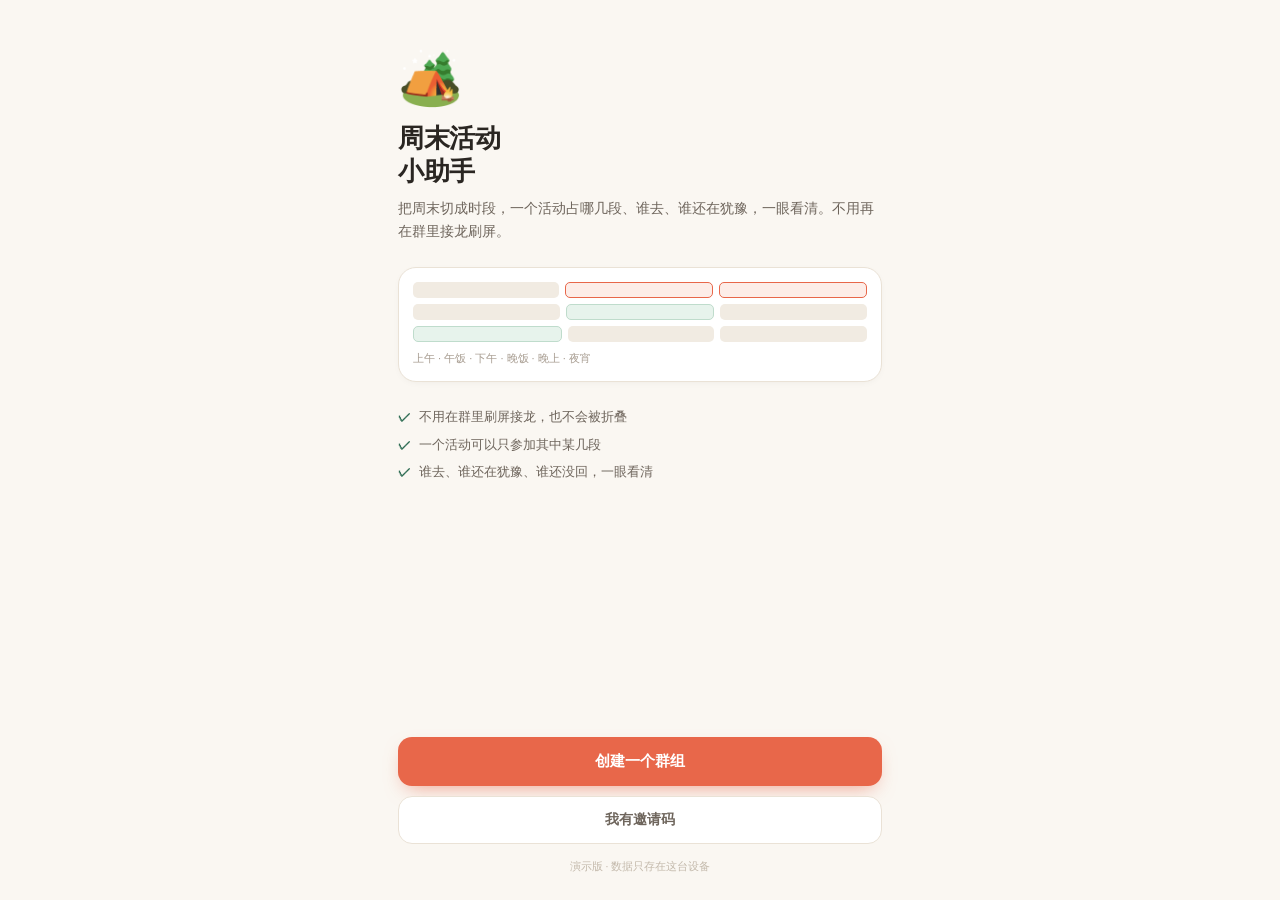
<file: index.html>
<!DOCTYPE html>
<html lang="zh-CN">
<head>
<meta charset="UTF-8">
<meta name="viewport" content="width=device-width, initial-scale=1, viewport-fit=cover, maximum-scale=1">
<meta name="theme-color" content="#FAF7F2">
<title>周末活动小助手</title>
<style>
:root{
  --bg:#FAF7F2;
  --card:#FFFFFF;
  --ink:#2A2622;
  --ink2:#6E655C;
  --ink3:#A79C90;
  --line:#EAE2D6;
  --accent:#E8674A;
  --accent-soft:#FDEDE8;
  --green:#2C6B52;
  --green-soft:#E7F3EC;
  --amber:#9A6B12;
  --amber-soft:#FFF4DC;
  --font:-apple-system,BlinkMacSystemFont,"PingFang SC","Microsoft YaHei","Segoe UI",sans-serif;
}
*{box-sizing:border-box;-webkit-tap-highlight-color:transparent}
html,body{margin:0;padding:0}
body{
  background:var(--bg);color:var(--ink);font-family:var(--font);
  font-size:15px;line-height:1.5;overscroll-behavior-y:contain;
  -webkit-font-smoothing:antialiased;
}
button{font-family:inherit;font-size:inherit;color:inherit;border:none;background:none;padding:0;cursor:pointer}
input,textarea{font-family:inherit;font-size:inherit;color:inherit}

.screen{max-width:520px;margin:0 auto;padding:0 14px calc(20px + env(safe-area-inset-bottom));min-height:100dvh}

/* ================= 引导页 ================= */
.onb{padding:52px 18px 24px;max-width:520px;margin:0 auto;display:flex;flex-direction:column;min-height:100dvh}
.onb-logo{font-size:52px;line-height:1;margin-bottom:18px}
.onb h1{font-size:26px;line-height:1.25;margin:0 0 10px;letter-spacing:-.5px}
.onb .lead{font-size:14px;color:var(--ink2);line-height:1.65;margin:0 0 24px}
.onb-preview{
  background:#fff;border:1px solid var(--line);border-radius:18px;padding:14px;
  margin-bottom:26px;box-shadow:0 2px 10px -4px rgba(42,38,34,.08);
}
.onb-row{display:flex;gap:6px;margin-bottom:6px}
.onb-blk{height:16px;border-radius:5px;background:#F1EBE2;flex:1}
.onb-blk.on{background:var(--accent-soft);border:1px solid var(--accent)}
.onb-blk.g{background:var(--green-soft);border:1px solid #BFDCCC}
.onb-cap{font-size:11px;color:var(--ink3);margin-top:8px}
.onb-points{display:flex;flex-direction:column;gap:9px;margin-bottom:20px}
.onb-points div{display:flex;gap:8px;font-size:13px;color:var(--ink2);line-height:1.45}
.onb-points b{color:var(--green);flex:none;font-weight:700}
.onb .spacer{flex:1}
.primary{
  width:100%;background:var(--accent);color:#fff;border-radius:14px;padding:15px;
  font-size:15px;font-weight:700;box-shadow:0 8px 20px -8px rgba(232,103,74,.65);
}
.primary:active{background:#D95B3E}
.primary:disabled{background:#E5DDD2;color:#A79C90;box-shadow:none}
.ghost-btn{
  width:100%;background:#fff;border:1px solid var(--line);border-radius:14px;padding:14px;
  font-size:14px;font-weight:650;color:var(--ink2);margin-top:10px;
}
.ghost-btn:active{background:#F7F2EA}
.back{font-size:20px;color:var(--ink3);padding:6px 10px;margin-left:-10px;align-self:flex-start}
.onb-form{padding-top:22px}
.onb-form h1{font-size:22px;margin-top:6px}
.fld-label{font-size:11.5px;font-weight:700;color:var(--ink3);letter-spacing:.06em;margin:19px 0 8px}
.field{
  width:100%;background:#fff;border:1px solid var(--line);border-radius:13px;
  padding:12px 14px;font-size:15px;outline:none;transition:border-color .15s,box-shadow .15s;
}
.field::placeholder{color:#C3B9AB}
.field:focus{border-color:var(--accent);box-shadow:0 0 0 3px rgba(232,103,74,.10)}
.field.sm{font-size:13.5px;padding:10px 13px}
.member-add{display:flex;gap:8px;margin-top:8px}
.member-add .field{flex:1}
.member-add button{background:#fff;border:1px solid var(--line);border-radius:13px;padding:0 16px;font-size:13px;font-weight:650;color:var(--ink2)}
.mlist{display:flex;flex-direction:column;gap:6px;margin-top:10px}
.mitem{display:flex;align-items:center;gap:10px;background:#fff;border:1px solid var(--line);border-radius:12px;padding:9px 12px}
.mitem .nm{flex:1;font-size:14px}
.mitem .del{color:var(--ink3);font-size:18px;padding:0 4px}

/* ================= 顶栏 ================= */
.topbar{display:flex;align-items:flex-start;justify-content:space-between;gap:10px;padding:14px 0 6px}
.topbar-left{flex:1;min-width:0}
.brand{font-size:16px;font-weight:700;letter-spacing:-.2px;display:flex;align-items:center;gap:6px}
.brand .demo-tag{font-size:8.5px;font-weight:700;letter-spacing:.08em;color:#B4462B;background:var(--accent-soft);border-radius:5px;padding:2px 5px}
.subline{margin-top:5px;font-size:12px;color:var(--ink2);display:flex;align-items:center;gap:5px;flex-wrap:wrap}
.group-chip{display:inline-flex;align-items:center;gap:3px;background:#fff;border:1px solid var(--line);border-radius:999px;padding:3px 9px;font-size:11px;color:var(--ink2);max-width:100%}
.group-chip:active{background:#F3EEE6}
.group-chip span{white-space:nowrap;overflow:hidden;text-overflow:ellipsis}
.pending-note{
  display:inline-flex;align-items:center;gap:3px;
  font-size:10px;color:#B4462B;background:var(--accent-soft);
  border-radius:999px;padding:3px 8px;font-weight:600;white-space:nowrap;
}
.me-chip{display:flex;align-items:center;gap:5px;background:#fff;border:1px solid var(--line);border-radius:999px;padding:3px 9px 3px 3px;flex:none}
.me-chip:active{background:#F7F3EC}
.me-chip .nm{font-size:11.5px;font-weight:600;max-width:52px;overflow:hidden;text-overflow:ellipsis;white-space:nowrap}
.avatar{width:26px;height:26px;border-radius:50%;display:inline-grid;place-items:center;font-size:11px;font-weight:700;color:#fff;flex:none}
.avatar.sm{width:20px;height:20px;font-size:9px}

/* ================= 视图切换 ================= */
.vtabs{display:flex;gap:4px;background:#F1EBE2;border-radius:12px;padding:3px;margin:10px 0 8px}
.vtabs button{flex:1;border-radius:9px;padding:7px 4px;font-size:12px;font-weight:650;color:var(--ink2)}
.vtabs button.on{background:#fff;color:var(--ink);box-shadow:0 1px 3px rgba(42,38,34,.12)}
.vmeta{display:flex;align-items:center;justify-content:space-between;padding:0 2px 7px}
.vmeta .range{font-size:11.5px;color:var(--ink3)}
.zoomer{display:flex;align-items:center;gap:2px;background:#fff;border:1px solid var(--line);border-radius:9px;padding:1px}
.zoomer button{width:26px;height:23px;display:grid;place-items:center;font-size:14px;color:var(--ink2);border-radius:7px}
.zoomer button:active{background:#F1EBE2}

/* 工作日日期 chip */
.dchips{display:flex;gap:5px;margin-bottom:8px}
.dchip{
  flex:1;background:#fff;border:1px solid var(--line);border-radius:11px;
  padding:5px 2px 7px;display:flex;flex-direction:column;align-items:center;gap:0;
  position:relative;transition:all .12s;
}
.dchip span{font-size:9.5px;color:var(--ink3);line-height:1.3}
.dchip b{font-size:14px;font-weight:700;line-height:1.15;font-variant-numeric:tabular-nums}
.dchip i{width:4px;height:4px;border-radius:50%;background:var(--accent);position:absolute;bottom:3px;display:block}
.dchip.on{background:var(--accent-soft);border-color:var(--accent)}
.dchip.on span,.dchip.on b{color:#B4462B}
.dchip.today span{color:var(--accent);font-weight:700}

/* ================= 日历 ================= */
.cal{position:relative;background:#fff;border:1px solid var(--line);border-radius:16px;overflow:hidden;box-shadow:0 2px 10px -6px rgba(42,38,34,.12)}
.cal-scroll{overflow:auto;max-height:calc(100dvh - 196px);-webkit-overflow-scrolling:touch}
.cal-inner{position:relative}

.cal-head{display:flex;position:sticky;top:0;z-index:12;background:#fff;border-bottom:1px solid var(--line)}
.cal-corner{flex:none;width:46px;border-right:1px solid var(--line);background:#fff;position:sticky;left:0;z-index:13}
.cal-dayhead{flex:1;min-width:0;padding:6px 3px 5px;text-align:center;border-right:1px solid #F3EDE4;background:#fff;line-height:1.25}
.cal[data-scroll="1"] .cal-dayhead{flex:none}
.cal-dayhead:last-child{border-right:none}
.cal-dayhead b{display:block;font-size:12px;font-weight:700}
.cal-dayhead span{display:block;font-size:9px;color:var(--ink3);margin-top:1px}
.cal-dayhead.today b{color:var(--accent)}
.cal-dayhead.today span{color:var(--accent);opacity:.75}

.cal-body{position:relative;display:flex}
.gutter{position:sticky;left:0;z-index:8;flex:none;width:46px;background:#fff;border-right:1px solid var(--line)}
.g-hour{position:absolute;right:5px;transform:translateY(-50%);font-size:9px;color:#B9B0A3;font-variant-numeric:tabular-nums}
.g-band{position:absolute;left:3px;transform:translateY(2px);font-size:8.5px;font-weight:700;color:#9C9284;white-space:nowrap}
.g-band[data-kind="meal"]{color:#B98A3C}
.g-band[data-kind="night"]{color:#7E7BA6}
.g-band[data-kind="late"]{color:#BDB5A9}

.daycol{position:relative;flex:1;min-width:0;border-right:1px solid #F3EDE4;touch-action:pan-y;user-select:none;-webkit-touch-callout:none}
.cal[data-scroll="1"] .daycol{flex:none}
.daycol:last-child{border-right:none}
.band{position:absolute;left:0;right:0;pointer-events:none}
.band[data-kind="meal"]{background:rgba(232,168,74,.075)}
.band[data-kind="night"]{background:rgba(110,110,190,.055)}
.band[data-kind="late"]{background:rgba(90,80,70,.05)}
.band-line{position:absolute;left:0;right:0;border-top:1px dashed rgba(60,50,40,.09);pointer-events:none}
.hourline{position:absolute;left:0;right:0;height:0;border-top:1px solid rgba(60,50,40,.055);pointer-events:none}
.nowline{position:absolute;left:0;right:0;height:2px;background:var(--accent);opacity:.5;z-index:4;pointer-events:none}
.nowline::before{content:"";position:absolute;left:-3px;top:-3px;width:8px;height:8px;border-radius:50%;background:var(--accent)}

.emptyhint{position:absolute;left:50%;top:50%;transform:translate(-50%,-50%);font-size:10px;color:#D2C8B9;pointer-events:none;white-space:nowrap;text-align:center;line-height:1.5}

.selmask{position:absolute;left:2px;right:2px;z-index:6;pointer-events:none;border-radius:9px;background:rgba(232,103,74,.15);border:1.5px solid var(--accent)}
.seltag{
  position:absolute;left:50%;z-index:7;pointer-events:none;transform:translate(-50%,-50%);
  background:var(--accent);color:#fff;font-size:10px;font-weight:700;
  border-radius:999px;padding:2px 7px;white-space:nowrap;box-shadow:0 2px 6px rgba(232,103,74,.4);
}

/* ================= 活动卡片 ================= */
.card{
  position:absolute;z-index:5;overflow:hidden;text-align:left;
  background:#fff;border-radius:9px;border:1px solid var(--line);
  border-left:3px solid var(--c,var(--accent));
  padding:5px 6px 4px 7px;
  box-shadow:0 1px 2px rgba(42,38,34,.05),0 4px 10px -6px rgba(42,38,34,.18);
  transition:transform .1s;min-height:22px;display:flex;flex-direction:column;
}
.card:active{transform:scale(.975)}
.card .ct{display:flex;align-items:flex-start;gap:3px;min-width:0;padding-right:9px}
.card .ce{font-size:12px;line-height:1.25;flex:none}
.card .cn{font-size:12px;font-weight:700;line-height:1.28;letter-spacing:-.1px;display:-webkit-box;-webkit-line-clamp:2;-webkit-box-orient:vertical;overflow:hidden}
.card .ctime{margin-top:1px;font-size:9.5px;color:var(--ink3);font-variant-numeric:tabular-nums;white-space:nowrap;overflow:hidden;text-overflow:ellipsis}
.card .cplace{margin-top:1px;font-size:9.5px;color:var(--ink3);white-space:nowrap;overflow:hidden;text-overflow:ellipsis}
.card .cfoot{margin-top:auto;padding-top:2px;display:flex;align-items:center;gap:3px}
.pile{display:flex;align-items:center;min-width:0}
.pile .avatar{width:15px;height:15px;font-size:7.5px;border:1.5px solid #fff;margin-left:-4px}
.pile .avatar:first-child{margin-left:0}
.pile .more{width:15px;height:15px;border-radius:50%;background:#F1EBE2;color:var(--ink2);display:inline-grid;place-items:center;font-size:7px;font-weight:700;border:1.5px solid #fff;margin-left:-4px}
.card .dot{position:absolute;top:5px;right:5px;width:6px;height:6px;border-radius:50%}
.card .dot.in{background:var(--green);box-shadow:0 0 0 2px var(--green-soft)}
.card .dot.maybe{background:#D9A93C;box-shadow:0 0 0 2px var(--amber-soft)}
.card[data-compact="1"] .cplace,.card[data-compact="1"] .ctime,.card[data-compact="1"] .cfoot{display:none}
.card[data-compact="1"] .cn{-webkit-line-clamp:1}
.csegs{margin-top:4px;display:flex;flex-direction:column;gap:1px;overflow:hidden}
.cseg{display:flex;align-items:baseline;gap:3px;font-size:9px;color:var(--ink3);line-height:1.3}
.cseg span{flex:1;font-weight:600;white-space:nowrap;overflow:hidden;text-overflow:ellipsis}
.cseg b{font-weight:700;color:var(--ink2);font-variant-numeric:tabular-nums}
.cseg i{font-style:normal;color:#B98A24;font-weight:600}
.cseg.mi b{color:var(--green)}
.cseg.mm b{color:var(--amber)}

/* ================= 底部操作条 ================= */
.bar{
  position:fixed;left:50%;bottom:12px;transform:translate(-50%,calc(100% + 30px));
  width:calc(100% - 24px);max-width:496px;z-index:40;opacity:0;pointer-events:none;
  background:#2A2622;color:#fff;border-radius:16px;padding:9px 9px 9px 14px;
  display:flex;align-items:center;gap:9px;
  box-shadow:0 12px 32px -8px rgba(42,38,34,.5);
  transition:transform .22s cubic-bezier(.2,.8,.3,1),opacity .18s;
}
.bar.on{transform:translate(-50%,0);opacity:1;pointer-events:auto}
.bar .txt{flex:1;min-width:0}
.bar .t1{font-size:12.5px;font-weight:650;white-space:nowrap;overflow:hidden;text-overflow:ellipsis}
.bar .t2{font-size:10px;color:rgba(255,255,255,.55);margin-top:1px}
.bar .go{background:#fff;color:#2A2622;border-radius:11px;padding:8px 13px;font-size:12.5px;font-weight:700;flex:none}
.bar .go:active{background:#EDE7DE}
.bar .cancel{color:rgba(255,255,255,.6);font-size:12.5px;padding:6px;flex:none}

/* ================= 抽屉 ================= */
.scrim{position:fixed;inset:0;background:rgba(42,38,34,.34);z-index:50;opacity:0;pointer-events:none;transition:opacity .22s}
.scrim.on{opacity:1;pointer-events:auto}
.sheet{
  position:fixed;left:0;right:0;bottom:0;z-index:60;margin:0 auto;max-width:520px;
  background:var(--bg);border-radius:22px 22px 0 0;
  transform:translateY(102%);transition:transform .26s cubic-bezier(.2,.8,.3,1);
  max-height:90dvh;display:flex;flex-direction:column;
  box-shadow:0 -12px 40px -10px rgba(42,38,34,.3);
}
.sheet.on{transform:translateY(0)}
.sheet-handle{width:36px;height:4px;border-radius:99px;background:#DED5C7;margin:9px auto 0;flex:none}
.sheet-head{display:flex;align-items:flex-start;gap:10px;padding:12px 18px 4px;flex:none}
.sheet-title{font-size:17px;font-weight:700;letter-spacing:-.2px;flex:1;min-width:0;line-height:1.35}
.x{width:30px;height:30px;border-radius:50%;background:#EDE6DB;color:var(--ink2);display:grid;place-items:center;font-size:16px;flex:none;margin-top:-1px}
.x:active{background:#E2D9CC}
.sheet-body{padding:4px 18px 18px;overflow-y:auto;-webkit-overflow-scrolling:touch;flex:1}

.meta-row{display:flex;align-items:flex-start;gap:8px;font-size:12.5px;color:var(--ink2);margin-top:5px;line-height:1.45}
.meta-row .ic{flex:none;width:16px;text-align:center;opacity:.8}
.note{margin-top:10px;background:#fff;border:1px solid var(--line);border-radius:12px;padding:9px 11px;font-size:12px;color:var(--ink2);line-height:1.55}
.sec-h{font-size:11px;font-weight:700;color:var(--ink3);letter-spacing:.06em;margin:18px 0 8px}

.bgroup{background:#fff;border:1px solid var(--line);border-radius:12px;padding:8px 10px;margin-bottom:6px}
.bg-head{display:flex;align-items:baseline;gap:6px;font-size:11px;color:var(--ink3);margin-bottom:6px}
.bg-head b{font-size:11.5px;color:var(--ink);font-weight:650}
.bg-head .cnt{margin-left:auto;font-size:10px}
.chips{display:flex;flex-wrap:wrap;gap:5px}
.chip{display:inline-flex;align-items:center;gap:4px;background:#F7F2EA;border-radius:999px;padding:2px 8px 2px 2px;font-size:11px;color:var(--ink)}
.chip .avatar{width:17px;height:17px;font-size:8px}
.chip.maybe{background:var(--amber-soft);color:var(--amber);border:1px dashed #E8CD93;padding:2px 8px}
.chip.maybe .avatar{opacity:.55}
.chip.host::after{content:"发起";font-size:8px;background:var(--accent);color:#fff;border-radius:99px;padding:1px 4px;margin-left:1px}
.chip .q{font-size:8.5px;opacity:.8}
.empty-note{font-size:11.5px;color:var(--ink3);padding:2px 0}
.silent{margin-top:7px;font-size:10.5px;color:var(--ink3);line-height:1.5}

.joinrow{display:flex;align-items:center;gap:6px;background:#fff;border:1px solid var(--line);border-radius:12px;padding:7px 8px 7px 11px;margin-bottom:6px}
.joinrow .jl{flex:1;min-width:0}
.joinrow .j1{font-size:12px;font-weight:650}
.joinrow .j2{font-size:9.5px;color:var(--ink3);margin-top:1px;font-variant-numeric:tabular-nums}
.tg{display:flex;gap:3px;flex:none}
.tbtn{border-radius:8px;padding:6px 8px;font-size:10.5px;font-weight:650;background:#F3EEE6;color:var(--ink2);border:1px solid transparent;transition:all .1s;white-space:nowrap}
.tbtn:active{transform:scale(.95)}
.tbtn.on-in{background:var(--green);color:#fff}
.tbtn.on-maybe{background:#FFF0CC;color:var(--amber);border-color:#E8CD93}
.tbtn.on-out{background:#E7E1D7;color:#5F574E}
.all-in{width:100%;background:#fff;border:1px dashed #D9CFBF;border-radius:12px;padding:8px;font-size:11.5px;color:var(--ink2);font-weight:600;margin-top:2px}
.all-in:active{background:#F7F2EA}

.savebar{display:flex;gap:8px;align-items:center;padding:9px 18px calc(12px + env(safe-area-inset-bottom));border-top:1px solid var(--line);background:rgba(250,247,242,.97);flex:none}
.savebar .dirty{flex:1;font-size:10.5px;color:var(--amber);opacity:0;transition:opacity .15s}
.savebar.dirty .dirty{opacity:1}
.savebar .sv{background:var(--accent);color:#fff;border-radius:12px;padding:10px 20px;font-size:13px;font-weight:700;flex:none}
.savebar .sv:disabled{background:#E5DDD2;color:#A79C90}
.savebar .cc{background:#fff;border:1px solid var(--line);border-radius:12px;padding:10px 15px;font-size:12.5px;font-weight:650;color:var(--ink2);flex:none}

.span-box{background:var(--accent-soft);border-radius:13px;padding:10px 13px}
.span-box .big{font-size:19px;font-weight:700;color:#B4462B;font-variant-numeric:tabular-nums;letter-spacing:-.3px}
.span-box .sub{font-size:10.5px;color:#B4462B;opacity:.7;margin-top:1px}
.time-edit{display:flex;align-items:center;gap:7px;margin-top:9px}
.time-edit .tgrp{flex:1;background:#fff;border:1px solid var(--line);border-radius:12px;padding:6px 7px;display:flex;align-items:center;gap:4px}
.time-edit .tgrp .lab{font-size:9.5px;color:var(--ink3);width:22px;flex:none}
.time-edit .tgrp .val{flex:1;text-align:center;font-size:14px;font-weight:700;font-variant-numeric:tabular-nums}
.time-edit .tgrp button{width:28px;height:28px;border-radius:8px;background:#F3EEE6;display:grid;place-items:center;font-size:14px;color:var(--ink2);flex:none}
.time-edit .tgrp button:active{background:#E7E0D4}
.emoji-row{display:flex;gap:5px;overflow-x:auto;padding:2px 0 4px;scrollbar-width:none}
.emoji-row::-webkit-scrollbar{display:none}
.emoji-pick{width:38px;height:38px;flex:none;border-radius:11px;background:#fff;border:1px solid var(--line);display:grid;place-items:center;font-size:18px;transition:all .1s}
.emoji-pick:active{transform:scale(.94)}
.emoji-pick.on{background:var(--accent-soft);border-color:var(--accent);box-shadow:0 0 0 3px rgba(232,103,74,.1)}
.switch-row{display:flex;align-items:center;gap:10px;background:#fff;border:1px solid var(--line);border-radius:12px;padding:10px 12px;margin-top:8px}
.switch-row .sl{flex:1;min-width:0}
.switch-row .s1{font-size:12.5px;font-weight:650}
.switch-row .s2{font-size:10px;color:var(--ink3);margin-top:1px;line-height:1.4}
.sw{width:42px;height:25px;border-radius:99px;background:#DDD4C7;position:relative;flex:none;transition:background .15s}
.sw::after{content:"";position:absolute;top:2px;left:2px;width:21px;height:21px;border-radius:50%;background:#fff;transition:transform .15s;box-shadow:0 1px 3px rgba(0,0,0,.2)}
.sw.on{background:var(--green)}
.sw.on::after{transform:translateX(17px)}

.plist{display:flex;flex-direction:column;gap:6px;margin-top:6px}
.prow{display:flex;align-items:center;gap:11px;background:#fff;border:1px solid var(--line);border-radius:12px;padding:9px 12px;text-align:left;width:100%}
.prow:active{background:#F7F2EA}
.prow .avatar{width:30px;height:30px;font-size:12px}
.prow .nm{font-size:14px;font-weight:600;flex:1}
.prow .tick{font-size:12px;color:var(--accent);font-weight:700}
.prow.on{border-color:var(--accent);background:var(--accent-soft)}
.sub-note{font-size:11.5px;color:var(--ink3);line-height:1.55;margin:2px 0 10px}

.copy-overlay{position:fixed;inset:0;background:rgba(42,38,34,.42);z-index:90;display:grid;place-items:center;padding:20px}
.copy-box{background:var(--bg);border-radius:18px;padding:16px;width:100%;max-width:380px;box-shadow:0 20px 50px rgba(0,0,0,.3)}
.copy-title{font-size:12.5px;font-weight:650;margin-bottom:10px;color:var(--ink2)}
.copy-box textarea{width:100%;height:140px;border:1px solid var(--line);border-radius:12px;padding:11px;font-size:12.5px;line-height:1.6;resize:none;font-family:inherit;background:#fff;outline:none;color:var(--ink)}
.copy-box .primary{margin-top:12px;box-shadow:none}

.toast{
  position:fixed;left:50%;bottom:86px;transform:translate(-50%,14px);z-index:95;
  background:rgba(42,38,34,.94);color:#fff;border-radius:11px;padding:8px 14px;font-size:12px;
  opacity:0;pointer-events:none;transition:all .2s;white-space:nowrap;max-width:86vw;
}
.toast.on{opacity:1;transform:translate(-50%,0)}
.footer-note{text-align:center;font-size:10.5px;color:#C3B9AB;margin-top:18px;line-height:1.7}
.footer-note button{color:#A79C90;text-decoration:underline;font-size:10.5px}
</style>
</head>
<body>
<div id="screen"></div>
<div class="bar" id="bar"></div>
<div class="scrim" id="scrim"></div>
<div class="sheet" id="sheet"></div>
<div class="toast" id="toast"></div>
<script>
/* =========================================================
   周末活动小助手 v4
   单文件 demo：引导 → 群组 → 连续时间轴 → 活动报名
   ========================================================= */

const SNAP = 15;
const DAY_MIN = 8*60, DAY_MAX = 24*60, EVE_MIN = 17*60;
const STORAGE_KEY = "weekend-helper-v4";

const BANDS = [
  { id:"am",     name:"上午", s:8*60,      e:11*60+30, kind:"normal" },
  { id:"lunch",  name:"午饭", s:11*60+30,  e:13*60+30, kind:"meal"   },
  { id:"pm",     name:"下午", s:13*60+30,  e:17*60+30, kind:"normal" },
  { id:"dinner", name:"晚饭", s:17*60+30,  e:19*60+30, kind:"meal"   },
  { id:"eve",    name:"晚上", s:19*60+30,  e:22*60+30, kind:"night"  },
  { id:"late",   name:"夜宵", s:22*60+30,  e:24*60,    kind:"late"   }
];

const PALETTE = ["#E8674A","#C97A2E","#5B6CB8","#4C8C6B","#9B6BB5","#3E8BA8","#B5586B","#6B8B3E"];
const EMOJIS  = ["🍲","🍜","🍢","🍻","🎲","🎬","🍁","🏸","🥾","🎮","☕","🎤","🏕️","🍕","🎳","🎵"];
const GROUP_EMOJIS = ["🏕️","🍜","🎲","⚽️","🎬","☕️","🍻","🎮"];
const WEEK_CN = ["周日","周一","周二","周三","周四","周五","周六"];

/* ---------------- 工具 ---------------- */
function pad(n){ return String(n).padStart(2,"0"); }
function ymd(d){ return d.getFullYear()+"-"+pad(d.getMonth()+1)+"-"+pad(d.getDate()); }
function parseYmd(s){ const a=s.split("-").map(Number); return new Date(a[0],a[1]-1,a[2]); }
function addDays(d,n){ const x=new Date(d); x.setDate(x.getDate()+n); return x; }
function startOfDay(d){ const x=new Date(d); x.setHours(0,0,0,0); return x; }
function isToday(d){ return ymd(d)===ymd(new Date()); }
function fmtMD(d){ return (d.getMonth()+1)+"/"+d.getDate(); }
function fmtTime(min){
  const h=Math.floor(min/60)%24, m=min%60;
  return pad(h)+":"+pad(m);
}
function esc(s){
  return String(s==null?"":s).replace(/[&<>"']/g,c=>({"&":"&amp;","<":"&lt;",">":"&gt;",'"':"&quot;","'":"&#39;"}[c]));
}
function uid(p){ return p + Math.random().toString(36).slice(2,8); }

function weekendDates(){
  const t = startOfDay(new Date());
  const dow = t.getDay();
  let sat;
  if(dow === 6) sat = t;
  else if(dow === 0) sat = addDays(t,-1);
  else sat = addDays(t, 6-dow);
  return [sat, addDays(sat,1)];
}
function weekdayDates(){
  const t = startOfDay(new Date());
  const dow = t.getDay();
  let mon;
  if(dow === 0) mon = addDays(t,1);
  else if(dow === 6) mon = addDays(t,2);
  else mon = addDays(t, 1-dow);
  return [0,1,2,3,4].map(i=>addDays(mon,i));
}

/* ---------------- 状态 ---------------- */
let state = loadState();
let ui = {
  view: "weekend",
  zoom: 1,
  sheet: null,
  actId: null,
  draft: null,
  joinDraft: null,
  sel: null,
  eveDate: null,
  onbStep: "welcome",
  onbDraft: null
};

function defaultState(){
  return { v:4, onboarded:false, meId:null, activeGroupId:null, groups:[], activities:[] };
}
function loadState(){
  try{
    const raw = localStorage.getItem(STORAGE_KEY);
    if(raw){ const s = JSON.parse(raw); if(s && s.v===4) return s; }
  }catch(e){}
  return defaultState();
}
function save(){ try{ localStorage.setItem(STORAGE_KEY, JSON.stringify(state)); }catch(e){} }

/* ---------------- 当前群组 ---------------- */
function group(){ return state.groups.find(g=>g.id===state.activeGroupId) || state.groups[0] || null; }
function members(){ return group() ? group().members : []; }
function member(id){
  const g = group();
  if(!g) return {id:"?",name:"?",color:"#999"};
  return g.members.find(m=>m.id===id) || {id:"?",name:"?",color:"#999"};
}
function me(){ return member(state.meId); }
function activities(){
  const g = group();
  if(!g) return [];
  return state.activities.filter(a=>a.groupId===g.id);
}
function actById(id){ return state.activities.find(a=>a.id===id); }

/* ---------------- 时间与环节 ---------------- */
function dayRange(){ return ui.view === "evening" ? [EVE_MIN, DAY_MAX] : [DAY_MIN, DAY_MAX]; }
function eveDays(){ return weekdayDates(); }
function activeEveDay(){
  const wd = eveDays();
  if(ui.eveDate) return wd.find(d=>ymd(d)===ui.eveDate) || wd[0];
  const hasAct = d => activities().some(a=>a.date===ymd(d));
  const today = wd.find(d=>isToday(d));
  if(today && hasAct(today)) return today;
  return wd.find(hasAct) || today || wd[0];
}
function dayList(){
  if(ui.view === "evening") return [activeEveDay()];
  return weekendDates();
}

function partsOf(a){
  const out = [];
  BANDS.forEach(b=>{
    const s = Math.max(b.s, a.start);
    const e = Math.min(b.e, a.end);
    /* 太短的边角（比如活动只蹭到晚饭 15 分钟）不算一个环节 */
    if(e - s >= 45) out.push({ id:b.id, name:b.name, start:s, end:e, kind:b.kind });
  });
  return out;
}
function participationParts(a){
  const ps = partsOf(a);
  if(!a.perPart || ps.length < 2) return [{ id:"*", name:"整个活动", start:a.start, end:a.end }];
  return ps;
}
function statusOf(a, memberId, partId){
  const rec = a.joined && a.joined[memberId];
  return (rec && rec[partId]) || "";
}
function myStatus(a){
  if(!a.joined || !a.joined[state.meId]) return "";
  const vals = Object.values(a.joined[state.meId]);
  if(vals.includes("in")) return "in";
  if(vals.includes("maybe")) return "maybe";
  return "";
}
function avatarHTML(m, cls){
  return '<span class="avatar '+(cls||"")+'" style="background:'+m.color+'">'+esc(m.name.slice(0,1))+'</span>';
}

/* ================= 引导页 ================= */
function renderOnboarding(){
  if(ui.onbStep === "create") return renderOnbCreate();
  if(ui.onbStep === "join") return renderOnbJoin();
  return renderWelcome();
}

function renderWelcome(){
  return '<div class="onb">'+
    '<div class="onb-logo">🏕️</div>'+
    '<h1>周末活动<br>小助手</h1>'+
    '<p class="lead">把周末切成时段，一个活动占哪几段、谁去、谁还在犹豫，一眼看清。不用再在群里接龙刷屏。</p>'+
    '<div class="onb-preview">'+
      '<div class="onb-row"><div class="onb-blk"></div><div class="onb-blk on"></div><div class="onb-blk on"></div></div>'+
      '<div class="onb-row"><div class="onb-blk"></div><div class="onb-blk g"></div><div class="onb-blk"></div></div>'+
      '<div class="onb-row"><div class="onb-blk g"></div><div class="onb-blk"></div><div class="onb-blk"></div></div>'+
      '<div class="onb-cap">上午 · 午饭 · 下午 · 晚饭 · 晚上 · 夜宵</div>'+
    '</div>'+
    '<div class="onb-points">'+
      '<div><b>✓</b><span>不用在群里刷屏接龙，也不会被折叠</span></div>'+
      '<div><b>✓</b><span>一个活动可以只参加其中某几段</span></div>'+
      '<div><b>✓</b><span>谁去、谁还在犹豫、谁还没回，一眼看清</span></div>'+
    '</div>'+
    '<div class="spacer"></div>'+
    '<button class="primary" data-action="onb-create">创建一个群组</button>'+
    '<button class="ghost-btn" data-action="onb-join">我有邀请码</button>'+
    '<div class="footer-note" style="margin-top:14px">演示版 · 数据只存在这台设备</div>'+
  '</div>';
}

function ensureOnbDraft(){
  if(!ui.onbDraft) ui.onbDraft = { name:"", emoji:"🏕️", meName:"", friends:["老王","阿花","Momo"] };
  return ui.onbDraft;
}

function renderOnbCreate(){
  const d = ensureOnbDraft();
  let h = '<div class="onb onb-form">';
  h += '<button class="back" data-action="onb-back">←</button>';
  h += '<h1>创建你的群组</h1>';
  h += '<p class="lead" style="margin-bottom:0">一群常玩的人，建一次就够了，以后发活动不用再挨个找人。</p>';
  h += '<div class="fld-label">群组名</div>';
  h += '<input class="field" id="gName" maxlength="12" placeholder="比如：周末常玩组" value="'+esc(d.name)+'">';
  h += '<div class="fld-label">图标</div><div class="emoji-row" id="gEmoji">';
  GROUP_EMOJIS.forEach(e=>{
    h += '<button class="emoji-pick '+(d.emoji===e?"on":"")+'" data-action="onb-emoji" data-emoji="'+e+'">'+e+'</button>';
  });
  h += '</div>';
  h += '<div class="fld-label">你叫什么</div>';
  h += '<input class="field" id="gMe" maxlength="8" placeholder="群里显示的名字" value="'+esc(d.meName)+'">';
  h += '<div class="fld-label">还有谁（可跳过，之后再加）</div>';
  h += '<div class="mlist" id="gFriends">';
  d.friends.forEach((f,i)=>{
    h += '<div class="mitem"><span class="avatar" style="background:'+PALETTE[(i+1)%PALETTE.length]+'">'+esc((f||"?").slice(0,1))+'</span>'+
         '<span class="nm">'+esc(f || "（空）")+'</span>'+
         '<button class="del" data-action="onb-rmfriend" data-i="'+i+'">×</button></div>';
  });
  h += '</div>';
  h += '<div class="member-add"><input class="field sm" id="gNewFriend" maxlength="8" placeholder="加一个人"><button data-action="onb-addfriend">添加</button></div>';
  h += '<button class="primary" style="margin-top:22px" data-action="onb-do-create">创建群组</button>';
  h += '</div>';
  return h;
}

function renderOnbJoin(){
  return '<div class="onb onb-form">'+
    '<button class="back" data-action="onb-back">←</button>'+
    '<h1>加入群组</h1>'+
    '<p class="lead" style="margin-bottom:0">正式版里，朋友发你的邀请链接点开就是这一步。</p>'+
    '<div class="fld-label">邀请码</div>'+
    '<input class="field" id="joinCode" maxlength="8" placeholder="比如：WEEKEND">'+
    '<button class="primary" style="margin-top:20px" data-action="onb-do-join">加入</button>'+
    '<div class="footer-note" style="margin-top:14px">演示版：随便填 3 个字符就能进示例群</div>'+
  '</div>';
}

/* ================= 主界面 ================= */
function renderApp(){
  return '<div class="screen">'+
    renderTopbar()+
    renderViewTabs()+
    renderDayChips()+
    renderCalendar()+
    '<div class="footer-note">演示版 · 数据只存在这台设备的浏览器里<br>'+
    '<button data-action="reset">重置演示</button></div>'+
  '</div>';
}

function renderTopbar(){
  const g = group(), m = me();
  const pending = activities().filter(a=>!a.joined || !a.joined[state.meId]).length;
  let h = '<header class="topbar"><div class="topbar-left">';
  h += '<div class="brand">周末活动小助手 <span class="demo-tag">DEMO</span></div>';
  h += '<div class="subline">';
  h += '<button class="group-chip" data-action="open-group"><span>'+g.emoji+' '+esc(g.name)+'</span><span>· '+g.members.length+'人</span></button>';
  if(pending>0) h += '<span class="pending-note">'+pending+' 个局待回</span>';
  h += '</div></div>';
  h += '<button class="me-chip" data-action="open-me">'+avatarHTML(m)+'<span class="nm">'+esc(m.name)+'</span></button>';
  h += '</header>';
  return h;
}

function renderViewTabs(){
  const range = ui.view==="evening" ? "17:00 以后" : rangeLabel();
  return '<div class="vtabs">'+
    '<button class="'+(ui.view==="weekend"?"on":"")+'" data-action="view" data-v="weekend">周末</button>'+
    '<button class="'+(ui.view==="evening"?"on":"")+'" data-action="view" data-v="evening">工作日晚上</button>'+
  '</div>'+
  '<div class="vmeta"><span class="range">'+range+'</span>'+
  '<div class="zoomer"><button data-action="zoom" data-d="-1">−</button><button data-action="zoom" data-d="1">＋</button></div>'+
  '</div>';
}

/* 工作日：周一至周五的日期 chip */
function renderDayChips(){
  if(ui.view !== "evening") return "";
  const wd = eveDays();
  const active = ymd(activeEveDay());
  let h = '<div class="dchips">';
  wd.forEach(d=>{
    const k = ymd(d);
    const has = activities().some(a=>a.date===k);
    h += '<button class="dchip '+(k===active?"on":"")+(isToday(d)?" today":"")+'" data-action="pick-eve-day" data-date="'+k+'">'+
      '<span>'+WEEK_CN[d.getDay()].replace("周","")+'</span>'+
      '<b>'+d.getDate()+'</b>'+
      (has?'<i></i>':'')+
    '</button>';
  });
  h += '</div>';
  return h;
}

function rangeLabel(){
  const ds = dayList();
  if(!ds.length) return "";
  return fmtMD(ds[0])+" – "+fmtMD(ds[ds.length-1]);
}

function pxPerHour(){
  const base = ui.view==="evening" ? 54 : 36;
  return Math.round(base * ui.zoom);
}

/* ================= 日历 ================= */
function renderCalendar(){
  const days = dayList();
  const [rMin,rMax] = dayRange();
  const totalMin = rMax - rMin;
  const pxh = pxPerHour();
  const bodyH = Math.round(totalMin/60*pxh);
  const gutter = 46;
  const isScroll = false;
  const avail = Math.min(492, window.innerWidth - 28) - gutter;
  const colW = isScroll ? Math.max(138, Math.floor((avail - 2)/3)) : 0;
  const innerW = isScroll ? gutter + colW*days.length : 0;

  let h = '<div class="cal" data-scroll="'+(isScroll?"1":"0")+'"><div class="cal-scroll"><div class="cal-inner"'+(isScroll?' style="width:'+innerW+'px"':'')+'>';
  if(days.length > 1){
    h += '<div class="cal-head"><div class="cal-corner"></div>';
    days.forEach(d=>{
      h += '<div class="cal-dayhead '+(isToday(d)?"today":"")+'"'+(isScroll?' style="width:'+colW+'px"':'')+'>'+
           '<b>'+WEEK_CN[d.getDay()].replace("周","")+'</b><span>'+(isToday(d)?"今天":fmtMD(d))+'</span></div>';
    });
    h += '</div>';
  }

  h += '<div class="cal-body" style="height:'+bodyH+'px">';
  h += '<div class="gutter" style="height:'+bodyH+'px">';
  BANDS.forEach(b=>{
    if(b.e <= rMin || b.s >= rMax) return;
    if(b.s < rMin) return; /* 起点在视图外的时段不显示标签 */
    const top = (Math.max(b.s,rMin)-rMin)/totalMin*100;
    h += '<div class="g-band" data-kind="'+b.kind+'" style="top:'+top+'%">'+b.name+'</div>';
  });
  const step = ui.zoom >= 1.4 ? 60 : (ui.zoom <= 0.85 ? 120 : 60);
  for(let m=Math.ceil((rMin+1)/60)*60; m<rMax; m+=step){
    const top = (m-rMin)/totalMin*100;
    h += '<div class="g-hour" style="top:'+top+'%">'+Math.floor(m/60)+'</div>';
  }
  h += '</div>';

  days.forEach((d, di)=>{
    const key = ymd(d);
    const dayActs = activities().filter(a=>a.date===key);
    const lanes = layoutLanes(dayActs);
    h += '<div class="daycol" data-date="'+key+'"'+(isScroll?' style="width:'+colW+'px;height:'+bodyH+'px"':' style="height:'+bodyH+'px"')+'>';

    BANDS.forEach(b=>{
      if(b.e <= rMin || b.s >= rMax) return;
      const s = Math.max(b.s,rMin), e = Math.min(b.e,rMax);
      const top = (s-rMin)/totalMin*100, hh = (e-s)/totalMin*100;
      h += '<div class="band" data-kind="'+b.kind+'" style="top:'+top+'%;height:'+hh+'%"></div>';
      h += '<div class="band-line" style="top:'+top+'%"></div>';
    });
    for(let m=Math.ceil(rMin/60)*60; m<rMax; m+=60){
      h += '<div class="hourline" style="top:'+((m-rMin)/totalMin*100)+'%"></div>';
    }
    if(isToday(d)){
      const now = new Date();
      const nowMin = now.getHours()*60 + now.getMinutes();
      if(nowMin>=rMin && nowMin<=rMax) h += '<div class="nowline" style="top:'+((nowMin-rMin)/totalMin*100)+'%"></div>';
    }
    dayActs.forEach(a=>{ h += renderCard(a, lanes, rMin, rMax); });
    if(!dayActs.length && di===0) h += '<div class="emptyhint">长按拖动选时段<br>轻点选 1 小时</div>';

    if(ui.sel && ui.sel.date===key){
      const s = Math.min(ui.sel.a, ui.sel.b), e = Math.max(ui.sel.a, ui.sel.b);
      const top = (s-rMin)/totalMin*100, hh = (e-s)/totalMin*100;
      h += '<div class="selmask" style="top:'+top+'%;height:'+hh+'%"></div>';
      h += '<div class="seltag" style="top:'+(top+hh/2)+'%">'+fmtTime(s)+'–'+fmtTime(e)+'</div>';
    }
    h += '</div>';
  });
  h += '</div></div></div></div>';
  return h;
}

function layoutLanes(acts){
  const sorted = acts.slice().sort((a,b)=>a.start-b.start);
  const ends = [];
  for(const a of sorted){
    let lane = ends.findIndex(e => e <= a.start);
    if(lane === -1){ lane = ends.length; ends.push(0); }
    ends[lane] = a.end;
    a._lane = lane;
  }
  return Math.max(1, ends.length);
}

function renderCard(a, lanes, rMin, rMax){
  const totalMin = rMax - rMin;
  const top = (a.start-rMin)/totalMin*100;
  const hh = (a.end-a.start)/totalMin*100;
  const compact = (a.end-a.start) <= 60 ? "1" : "0";
  const lane = a._lane || 0;
  const left = "calc(2px + " + lane + " * (100% - 4px) / " + lanes + ")";
  const width = "calc((100% - 4px) / " + lanes + " - 2px)";

  const joiners = Object.keys(a.joined||{}).filter(id =>
    Object.values(a.joined[id]).some(v=>v==="in"||v==="maybe")
  );
  const shown = joiners.slice(0,3);
  const more = joiners.length - shown.length;
  let pile = shown.map(id=>avatarHTML(member(id))).join("");
  if(more>0) pile += '<span class="more">+'+more+'</span>';

  const st = myStatus(a);
  let dot = st==="in" ? '<span class="dot in"></span>' : (st==="maybe" ? '<span class="dot maybe"></span>' : "");

  /* 跨多个环节时，在卡片里显示每段的人数和我的状态 */
  const parts = partsOf(a);
  let segs = "";
  if(parts.length >= 2 && (a.end - a.start) >= 150){
    segs = '<div class="csegs">' + parts.map(p=>{
      let ins = 0, mys = 0;
      Object.keys(a.joined||{}).forEach(id=>{
        const s = a.joined[id][p.id];
        if(s==="in") ins++;
        else if(s==="maybe") mys++;
      });
      const mineSt = (a.joined && a.joined[state.meId]) ? a.joined[state.meId][p.id] : "";
      const cls = mineSt==="in" ? " mi" : (mineSt==="maybe" ? " mm" : "");
      return '<div class="cseg'+cls+'"><span>'+p.name+'</span><b>'+(ins||"—")+'</b>'+(mys?'<i>+'+mys+'?</i>':'')+'</div>';
    }).join("") + '</div>';
  }

  return '<article class="card" data-action="open-act" data-id="'+a.id+'" data-compact="'+compact+'" '+
    'style="top:'+top+'%;height:calc('+hh+'% - 2px);left:'+left+';width:'+width+';--c:'+a.color+'">'+
      dot+
      '<div class="ct"><span class="ce">'+a.emoji+'</span><span class="cn">'+esc(a.title)+'</span></div>'+
      '<div class="ctime">'+fmtTime(a.start)+'–'+fmtTime(a.end)+'</div>'+
      (a.place ? '<div class="cplace">'+esc(a.place)+'</div>' : '')+
      segs+
      '<div class="cfoot"><div class="pile">'+pile+'</div></div>'+
    '</article>';
}

/* ================= 抽屉 ================= */
function openSheet(type, id){
  ui.sheet = type; ui.actId = id || null;
  if(type==="detail") ui.joinDraft = null;
  document.getElementById("scrim").classList.add("on");
  document.getElementById("sheet").classList.add("on");
  renderSheet();
}
function closeSheet(){
  ui.sheet = null; ui.actId = null; ui.joinDraft = null; ui.draft = null;
  document.getElementById("scrim").classList.remove("on");
  document.getElementById("sheet").classList.remove("on");
}
let lastSheetKey = "";
function renderSheet(){
  const el = document.getElementById("sheet");
  if(!ui.sheet){ el.innerHTML=""; lastSheetKey=""; return; }
  const prev = el.querySelector(".sheet-body");
  const key = ui.sheet + (ui.actId||"");
  const keep = (lastSheetKey === key && prev) ? prev.scrollTop : 0;

  let inner = "";
  if(ui.sheet==="detail") inner = renderDetail(actById(ui.actId));
  else if(ui.sheet==="create") inner = renderCreate();
  else if(ui.sheet==="group") inner = renderGroupSheet();
  else if(ui.sheet==="me") inner = renderMeSheet();

  el.innerHTML = '<div class="sheet-handle"></div>' + inner;
  const body = el.querySelector(".sheet-body");
  if(body) body.scrollTop = keep;
  lastSheetKey = key;
}

/* ---------------- 活动详情 ---------------- */
function renderDetail(a){
  if(!a) return "";
  const parts = participationParts(a);
  const perPart = parts.length > 1;
  const host = member(a.hostId);

  if(!ui.joinDraft){
    const d = {};
    parts.forEach(p=>{ d[p.id] = statusOf(a, state.meId, p.id) || ""; });
    ui.joinDraft = d;
  }
  const draft = ui.joinDraft;
  const dirty = parts.some(p => (draft[p.id]||"") !== (statusOf(a, state.meId, p.id)||""));

  const d = parseYmd(a.date);
  let h = '<div class="sheet-head"><div class="sheet-title">'+a.emoji+' '+esc(a.title)+'</div>'+
          '<button class="x" data-action="close-sheet">×</button></div>';
  h += '<div class="sheet-body">';
  h += '<div class="meta-row"><span class="ic">🕐</span><span>'+WEEK_CN[d.getDay()]+' '+fmtMD(d)+'　'+fmtTime(a.start)+' – '+fmtTime(a.end)+'</span></div>';
  h += '<div class="meta-row"><span class="ic">👤</span><span>'+esc(host.name)+' 发起</span></div>';
  if(a.place) h += '<div class="meta-row"><span class="ic">📍</span><span>'+esc(a.place)+'</span></div>';
  if(a.note) h += '<div class="note">'+esc(a.note)+'</div>';

  const joiners = Object.keys(a.joined||{});
  let inN = 0, maybeN = 0;
  joiners.forEach(id=>{
    const vs = Object.values(a.joined[id]);
    if(vs.includes("in")) inN++;
    else if(vs.includes("maybe")) maybeN++;
  });

  h += '<div class="sec-h">谁去 · 确定 '+inN+(maybeN?' · 待定 '+maybeN:'')+'</div>';
  if(!joiners.length){
    h += '<div class="empty-note">还没有人报名，你可以当第一个。</div>';
  }else{
    parts.forEach(p=>{
      const ins = [], mys = [];
      joiners.forEach(id=>{
        const st = a.joined[id][p.id];
        if(st==="in") ins.push(id);
        else if(st==="maybe") mys.push(id);
      });
      if(!ins.length && !mys.length) return;
      h += '<div class="bgroup"><div class="bg-head"><b>'+p.name+'</b>'+
           '<span>'+fmtTime(p.start)+'–'+fmtTime(p.end)+'</span>'+
           '<span class="cnt">'+(ins.length+mys.length)+' 人</span></div><div class="chips">';
      ins.forEach(id=>{
        const m = member(id);
        h += '<span class="chip '+(id===a.hostId?"host":"")+'">'+avatarHTML(m,"sm")+esc(m.name)+'</span>';
      });
      mys.forEach(id=>{
        const m = member(id);
        h += '<span class="chip maybe">'+avatarHTML(m,"sm")+esc(m.name)+'<span class="q">待定</span></span>';
      });
      h += '</div></div>';
    });
    const silent = members().filter(m=>!a.joined || !a.joined[m.id]);
    if(silent.length) h += '<div class="silent">还没表态：'+silent.map(m=>esc(m.name)).join("、")+'</div>';
  }

  h += '<div class="sec-h">'+(perPart?'我参加哪些环节？':'我去不去？')+'</div>';
  parts.forEach(p=>{
    const cur = draft[p.id] || "";
    const label = perPart ? p.name : "整个活动";
    const timeTxt = perPart ? fmtTime(p.start)+"–"+fmtTime(p.end) : fmtTime(a.start)+"–"+fmtTime(a.end);
    h += '<div class="joinrow"><div class="jl"><div class="j1">'+label+'</div><div class="j2">'+timeTxt+'</div></div>'+
      '<div class="tg">'+
        '<button class="tbtn '+(cur==="in"?"on-in":"")+'" data-action="jset" data-p="'+p.id+'" data-s="in">参加</button>'+
        '<button class="tbtn '+(cur==="maybe"?"on-maybe":"")+'" data-action="jset" data-p="'+p.id+'" data-s="maybe">待定</button>'+
        '<button class="tbtn '+(cur==="out"?"on-out":"")+'" data-action="jset" data-p="'+p.id+'" data-s="out">不去</button>'+
      '</div></div>';
  });
  if(parts.length>1) h += '<button class="all-in" data-action="jall" data-v="in">全部参加</button>';

  h += '<div style="display:flex;gap:8px;margin-top:12px">'+
       '<button class="ghost-btn" style="margin-top:0;padding:10px" data-action="copy-invite" data-id="'+a.id+'">复制邀请文案</button>';
  const silentList = members().filter(m=>m.id!==state.meId && (!a.joined || !a.joined[m.id]));
  if(silentList.length) h += '<button class="ghost-btn" style="margin-top:0;padding:10px" data-action="nudge" data-id="'+a.id+'">催一下 '+silentList.length+' 人</button>';
  h += '</div></div>';

  h += '<div class="savebar '+(dirty?"dirty":"")+'">'+
    '<span class="dirty">有未保存的修改</span>'+
    '<button class="cc" data-action="close-sheet">取消</button>'+
    '<button class="sv" data-action="jsave" '+(dirty?"":"disabled")+'>确定</button>'+
  '</div>';
  return h;
}

/* ---------------- 创建活动 ---------------- */
function renderCreate(){
  const d = ui.draft;
  if(!d) return "";
  const parts = partsOf({start:d.start, end:d.end});
  const canPerPart = parts.length >= 2;
  const date = parseYmd(d.date);

  let h = '<div class="sheet-head"><div class="sheet-title">发起新活动</div>'+
          '<button class="x" data-action="close-sheet">×</button></div>';
  h += '<div class="sheet-body">';
  h += '<div class="span-box"><div class="big">'+fmtTime(d.start)+' – '+fmtTime(d.end)+'</div>'+
       '<div class="sub">'+WEEK_CN[date.getDay()]+' '+fmtMD(date)+' · 共 '+fmtDur(d.end-d.start)+'</div></div>';
  h += '<div class="time-edit">'+
    '<div class="tgrp"><span class="lab">开始</span><button data-action="tstep" data-k="start" data-v="-15">−</button>'+
      '<span class="val">'+fmtTime(d.start)+'</span><button data-action="tstep" data-k="start" data-v="15">＋</button></div>'+
    '<div class="tgrp"><span class="lab">结束</span><button data-action="tstep" data-k="end" data-v="-15">−</button>'+
      '<span class="val">'+fmtTime(d.end)+'</span><button data-action="tstep" data-k="end" data-v="15">＋</button></div>'+
  '</div>';
  h += '<div class="fld-label">活动名称</div>';
  h += '<input class="field" id="fTitle" maxlength="16" placeholder="比如：老王火锅局" value="'+esc(d.title||"")+'">';
  h += '<div class="fld-label">图标</div><div class="emoji-row" id="fEmoji">';
  EMOJIS.forEach(e=>{
    h += '<button class="emoji-pick '+(d.emoji===e?"on":"")+'" data-action="pick-emoji" data-emoji="'+e+'">'+e+'</button>';
  });
  h += '</div>';
  h += '<div class="fld-label">地点（可选）</div>';
  h += '<input class="field sm" id="fPlace" maxlength="20" placeholder="比如：蜀大侠 · 国贸店" value="'+esc(d.place||"")+'">';
  h += '<div class="fld-label">补充说明（可选）</div>';
  h += '<input class="field sm" id="fNote" maxlength="50" placeholder="比如：下午去旁边桌游店" value="'+esc(d.note||"")+'">';
  if(canPerPart){
    h += '<div class="switch-row"><div class="sl"><div class="s1">按环节分别报名</div>'+
         '<div class="s2">'+parts.map(p=>p.name).join(" / ")+'，每个人可以只参加其中几段</div></div>'+
         '<button class="sw '+(d.perPart?"on":"")+'" data-action="toggle-perpart"></button></div>';
  }
  h += '<button class="primary" style="margin-top:18px" data-action="do-create">发起活动，喊人报名</button>';
  h += '</div>';
  return h;
}

function fmtDur(min){
  const h = Math.floor(min/60), m = min%60;
  if(h && m) return h+" 小时 "+m+" 分";
  if(h) return h+" 小时";
  return m+" 分钟";
}

/* ---------------- 群组 / 身份 ---------------- */
function renderGroupSheet(){
  const g = group();
  let h = '<div class="sheet-head"><div class="sheet-title">'+g.emoji+' '+esc(g.name)+'</div>'+
          '<button class="x" data-action="close-sheet">×</button></div>';
  h += '<div class="sheet-body">';
  h += '<div class="sub-note">群里固定这几个人。发活动不用每次重新找人，一次建群，之后一直用。</div>';
  h += '<div class="plist">';
  g.members.forEach(m=>{
    h += '<div class="prow">'+avatarHTML(m)+'<span class="nm">'+esc(m.name)+'</span>'+
         (m.id===state.meId?'<span class="tick">我</span>':'')+'</div>';
  });
  h += '</div>';
  h += '<button class="all-in" style="margin-top:12px" data-action="fake-invite">＋ 邀请朋友加入群组</button>';
  h += '<button class="all-in" style="margin-top:8px" data-action="new-group">＋ 新建另一个群组</button>';
  h += '</div>';
  return h;
}

function renderMeSheet(){
  const g = group();
  let h = '<div class="sheet-head"><div class="sheet-title">你是谁？</div>'+
          '<button class="x" data-action="close-sheet">×</button></div>';
  h += '<div class="sheet-body">';
  h += '<div class="sub-note">正式版里这一步由微信身份自动带过。demo 里选一个人，体验他的视角。</div>';
  h += '<div class="plist">';
  g.members.forEach(m=>{
    h += '<button class="prow '+(m.id===state.meId?"on":"")+'" data-action="set-me" data-id="'+m.id+'">'+
      avatarHTML(m)+'<span class="nm">'+esc(m.name)+'</span>'+
      (m.id===state.meId?'<span class="tick">当前</span>':'')+'</button>';
  });
  h += '</div></div>';
  return h;
}

/* ---------------- 底部条 ---------------- */
function renderBar(){
  const el = document.getElementById("bar");
  if(!ui.sel){ el.classList.remove("on"); el.innerHTML=""; return; }
  const a = Math.min(ui.sel.a, ui.sel.b), b = Math.max(ui.sel.a, ui.sel.b);
  const d = parseYmd(ui.sel.date);
  el.classList.add("on");
  el.innerHTML = '<div class="txt"><div class="t1">'+fmtTime(a)+' – '+fmtTime(b)+'</div>'+
    '<div class="t2">'+WEEK_CN[d.getDay()]+' '+fmtMD(d)+' · '+fmtDur(b-a)+'</div></div>'+
    '<button class="cancel" data-action="clear-sel">取消</button>'+
    '<button class="go" data-action="new-act">发起活动</button>';
}

/* ---------------- 渲染入口 ---------------- */
function render(){
  const screen = document.getElementById("screen");
  if(!state.onboarded || !group()) screen.innerHTML = renderOnboarding();
  else screen.innerHTML = renderApp();
  renderBar();
  if(ui.sheet) renderSheet();
}

/* ================= 交互 ================= */
document.addEventListener("click", (e)=>{
  const el = e.target.closest("[data-action]");
  if(!el) return;
  const a = el.dataset.action;

  if(a==="onb-create"){ ui.onbStep="create"; render(); return; }
  if(a==="onb-join"){ ui.onbStep="join"; render(); return; }
  if(a==="onb-back"){ ui.onbStep="welcome"; render(); return; }
  if(a==="onb-emoji"){
    ensureOnbDraft().emoji = el.dataset.emoji;
    document.querySelectorAll("#gEmoji .emoji-pick").forEach(b=>b.classList.toggle("on", b.dataset.emoji===el.dataset.emoji));
    return;
  }
  if(a==="onb-rmfriend"){ ensureOnbDraft().friends.splice(+el.dataset.i,1); render(); return; }
  if(a==="onb-addfriend"){
    const inp = document.getElementById("gNewFriend");
    const v = (inp.value||"").trim();
    if(!v) return;
    ensureOnbDraft().friends.push(v);
    render(); return;
  }
  if(a==="onb-do-create"){
    const name = (document.getElementById("gName").value||"").trim() || "周末常玩组";
    const meName = (document.getElementById("gMe").value||"").trim() || "我";
    createGroup(name, ensureOnbDraft().emoji, meName, ensureOnbDraft().friends);
    return;
  }
  if(a==="onb-do-join"){
    const code = (document.getElementById("joinCode").value||"").trim();
    if(code.length < 3){ toast("邀请码至少 3 个字符"); return; }
    createDemoGroup();
    return;
  }

  if(a==="open-group"){ openSheet("group"); return; }
  if(a==="open-me"){ openSheet("me"); return; }
  if(a==="set-me"){ state.meId = el.dataset.id; save(); render(); renderSheet(); return; }
  if(a==="fake-invite"){ toast("正式版会生成群组邀请链接"); return; }
  if(a==="new-group"){ closeSheet(); state.onboarded=false; ui.onbStep="create"; ui.onbDraft=null; render(); return; }

  if(a==="view"){ ui.view = el.dataset.v; ui.sel=null; render(); return; }
  if(a==="pick-eve-day"){ ui.eveDate = el.dataset.date; ui.sel=null; render(); return; }
  if(a==="zoom"){
    const d = +el.dataset.d;
    ui.zoom = Math.min(2, Math.max(0.7, Math.round((ui.zoom + d*0.15)*100)/100));
    render(); return;
  }

  if(a==="clear-sel"){ ui.sel=null; render(); return; }
  if(a==="new-act"){
    if(!ui.sel) return;
    const s = Math.min(ui.sel.a, ui.sel.b), e = Math.max(ui.sel.a, ui.sel.b);
    if(e - s < SNAP){ toast("时间段太短了"); return; }
    const clash = activities().find(x=>x.date===ui.sel.date && x.start < e && x.end > s);
    if(clash){ toast("和「"+clash.title+"」时间重叠了"); return; }
    ui.draft = { date:ui.sel.date, start:s, end:e, emoji:"🍲", title:"", place:"", note:"", perPart:true };
    ui.sel = null;
    render();
    openSheet("create");
    return;
  }

  if(a==="open-act"){ openSheet("detail", el.dataset.id); return; }
  if(a==="close-sheet"){ closeSheet(); return; }
  if(a==="jset"){
    if(!ui.joinDraft) return;
    const p = el.dataset.p, s = el.dataset.s;
    ui.joinDraft[p] = (ui.joinDraft[p]===s) ? "" : s;
    renderSheet();
    return;
  }
  if(a==="jall"){
    if(!ui.joinDraft) return;
    Object.keys(ui.joinDraft).forEach(k=>{ ui.joinDraft[k] = el.dataset.v; });
    renderSheet(); return;
  }
  if(a==="jsave"){
    const act = actById(ui.actId);
    if(!act) return;
    if(!act.joined) act.joined = {};
    const rec = {};
    Object.keys(ui.joinDraft).forEach(k=>{ if(ui.joinDraft[k]) rec[k] = ui.joinDraft[k]; });
    if(Object.keys(rec).length) act.joined[state.meId] = rec;
    else delete act.joined[state.meId];
    save();
    ui.joinDraft = null;
    closeSheet();
    render();
    toast("已保存");
    return;
  }

  if(a==="pick-emoji"){
    ui.draft.emoji = el.dataset.emoji;
    document.querySelectorAll("#fEmoji .emoji-pick").forEach(b=>b.classList.toggle("on", b.dataset.emoji===el.dataset.emoji));
    return;
  }
  if(a==="tstep"){
    const k = el.dataset.k, v = +el.dataset.v;
    const d = ui.draft;
    d.title = document.getElementById("fTitle")?.value || d.title;
    d.place = document.getElementById("fPlace")?.value || d.place;
    d.note  = document.getElementById("fNote")?.value || d.note;
    if(k==="start"){
      d.start = Math.max(DAY_MIN, d.start + v);
      if(d.end - d.start < SNAP) d.end = d.start + SNAP;
      if(d.end > DAY_MAX) d.end = DAY_MAX;
    }else{
      d.end = Math.min(DAY_MAX, d.end + v);
      if(d.end - d.start < SNAP) d.start = d.end - SNAP;
      if(d.start < DAY_MIN) d.start = DAY_MIN;
    }
    renderSheet();
    return;
  }
  if(a==="toggle-perpart"){ ui.draft.perPart = !ui.draft.perPart; renderSheet(); return; }
  if(a==="do-create"){
    const title = (document.getElementById("fTitle").value||"").trim();
    if(!title){ toast("先给活动起个名字"); return; }
    const d = ui.draft, g = group();
    const act = {
      id: uid("a"), groupId: g.id,
      title, emoji: d.emoji, color: PALETTE[state.activities.length % PALETTE.length],
      date: d.date, start: d.start, end: d.end,
      place: (document.getElementById("fPlace").value||"").trim(),
      note: (document.getElementById("fNote").value||"").trim(),
      hostId: state.meId, perPart: !!d.perPart,
      joined: {}, createdAt: Date.now()
    };
    state.activities.push(act);
    save();
    ui.draft = null;
    closeSheet();
    render();
    toast("活动已发起");
    setTimeout(()=>openSheet("detail", act.id), 240);
    return;
  }

  if(a==="copy-invite"){
    const act = actById(el.dataset.id);
    if(!act) return;
    const t = inviteText(act);
    copyText(t).then(ok=>{ if(ok) toast("邀请文案已复制，去群里粘贴"); else showCopyBox(t); });
    return;
  }
  if(a==="nudge"){
    const act = actById(el.dataset.id);
    if(!act) return;
    const t = nudgeText(act);
    copyText(t).then(ok=>{ if(ok) toast("催办文案已复制，去群里粘贴"); else showCopyBox(t); });
    return;
  }

  if(a==="reset"){
    if(confirm("重置演示？所有数据会清空。")){
      localStorage.removeItem(STORAGE_KEY);
      state = defaultState(); ui.onbStep="welcome"; ui.onbDraft=null;
      closeSheet(); render(); toast("已重置");
    }
    return;
  }
});

/* --- 按住拖动选时间段 --- */
let dragCtx = null;

function minuteFromY(clientY, colEl, rMin, rMax){
  const r = colEl.getBoundingClientRect();
  const ratio = (clientY - r.top) / Math.max(1, r.height);
  let m = rMin + ratio * (rMax - rMin);
  m = Math.round(m / SNAP) * SNAP;
  return Math.max(rMin, Math.min(rMax, m));
}

/* 拖动时只更新遮罩，避免重建整个日历导致坐标失效 */
function paintSelection(){
  if(!ui.sel) return;
  const col = document.querySelector('.daycol[data-date="'+ui.sel.date+'"]');
  if(!col) return;
  let mask = col.querySelector('.selmask');
  let tag = col.querySelector('.seltag');
  if(!mask){
    mask = document.createElement("div"); mask.className = "selmask";
    tag = document.createElement("div"); tag.className = "seltag";
    col.appendChild(mask); col.appendChild(tag);
  }
  const [rMin, rMax] = dayRange();
  const total = rMax - rMin;
  const s = Math.min(ui.sel.a, ui.sel.b), e = Math.max(ui.sel.a, ui.sel.b);
  const top = (s-rMin)/total*100;
  const hh = Math.max((e-s)/total*100, 0.7);
  mask.style.top = top+"%";
  mask.style.height = hh+"%";
  tag.style.top = (top + hh/2)+"%";
  tag.textContent = fmtTime(s)+"–"+fmtTime(e);
}

/* 点遮罩关闭抽屉（等于取消，不保存草稿） */
document.getElementById("scrim").addEventListener("click", ()=>{ closeSheet(); });

/* --- 选时间段：触屏长按后拖动 / 轻点选 1 小时 / 鼠标直接拖 --- */
let pressTimer = null;
let touchCtx = null;

function snapTo(m, step){ return Math.round(m/step)*step; }

document.addEventListener("touchstart", (e)=>{
  if(e.touches.length !== 1) return;
  const col = e.target.closest(".daycol");
  if(!col) return;
  if(e.target.closest(".card")) return;

  const t = e.touches[0];
  const [rMin, rMax] = dayRange();
  touchCtx = { col, date: col.dataset.date, x:t.clientX, startY:t.clientY, selecting:false, rMin, rMax, a:0 };

  /* 按住 360ms 才进入选择模式，避免想上下滚动时误选 */
  pressTimer = setTimeout(()=>{
    if(!touchCtx || touchCtx.selecting) return;
    touchCtx.selecting = true;
    const m = Math.min(snapTo(minuteFromY(touchCtx.startY, col, rMin, rMax), SNAP), DAY_MAX - SNAP);
    touchCtx.a = m;
    ui.sel = { date: touchCtx.date, a: m, b: Math.min(DAY_MAX, m + 60) };
    try{ if(navigator.vibrate) navigator.vibrate(12); }catch(err){}
    paintSelection();
    renderBar();
    toast("按住往下拖，选结束时间");
  }, 360);
}, { passive:true });

document.addEventListener("touchmove", (e)=>{
  if(!touchCtx) return;
  const t = e.touches[0];
  if(!touchCtx.selecting){
    /* 还没进入选择模式就往上下滑了 → 当作滚动，放弃这次选择 */
    if(Math.abs(t.clientY - touchCtx.startY) > 10 || Math.abs(t.clientX - touchCtx.x) > 10){
      clearTimeout(pressTimer);
      touchCtx = null;
    }
    return;
  }
  e.preventDefault();
  const m = minuteFromY(t.clientY, touchCtx.col, touchCtx.rMin, touchCtx.rMax);
  ui.sel = { date: touchCtx.date, a: touchCtx.a, b: m };
  paintSelection();
  renderBar();
}, { passive:false });

document.addEventListener("touchend", ()=>{
  clearTimeout(pressTimer);
  if(!touchCtx) return;
  const ctx = touchCtx;
  touchCtx = null;

  if(ctx.selecting){
    const a = Math.min(ui.sel.a, ui.sel.b), b = Math.max(ui.sel.a, ui.sel.b);
    ui.sel = { date: ctx.date, a, b: Math.max(b, Math.min(DAY_MAX, a + SNAP)) };
    render();
    return;
  }
  /* 轻点：吸附到整点/半点，默认 1 小时 */
  const m = Math.min(snapTo(minuteFromY(ctx.startY, ctx.col, ctx.rMin, ctx.rMax), 30), DAY_MAX - 30);
  ui.sel = { date: ctx.date, a:m, b: Math.min(DAY_MAX, m + 60) };
  render();
}, { passive:true });

document.addEventListener("touchcancel", ()=>{ clearTimeout(pressTimer); touchCtx = null; }, { passive:true });

/* 鼠标：按下就选，拖动改结束时间 */
document.addEventListener("pointerdown", (e)=>{
  if(e.pointerType && e.pointerType !== "mouse") return;
  const col = e.target.closest(".daycol");
  if(!col) return;
  if(e.target.closest(".card")) return;
  if(e.button !== undefined && e.button !== 0) return;

  const [rMin, rMax] = dayRange();
  const m = minuteFromY(e.clientY, col, rMin, rMax);
  dragCtx = { col, date: col.dataset.date, a:m, b:m, moved:false, rMin, rMax };
  ui.sel = { date: col.dataset.date, a:m, b:m };
  paintSelection();
  renderBar();
});

document.addEventListener("pointermove", (e)=>{
  if(!dragCtx || (e.pointerType && e.pointerType !== "mouse")) return;
  const m = minuteFromY(e.clientY, dragCtx.col, dragCtx.rMin, dragCtx.rMax);
  if(m !== dragCtx.b) dragCtx.moved = true;
  dragCtx.b = m;
  ui.sel = { date: dragCtx.date, a: dragCtx.a, b:m };
  paintSelection();
  renderBar();
});

document.addEventListener("pointerup", (e)=>{
  if(!dragCtx || (e.pointerType && e.pointerType !== "mouse")) return;
  const ctx = dragCtx;
  dragCtx = null;
  if(!ctx.moved){
    const m = Math.round(ctx.a / 30) * 30;
    ui.sel = { date: ctx.date, a: m, b: Math.min(DAY_MAX, m + 60) };
    render();
    return;
  }
  const a = Math.min(ui.sel.a, ui.sel.b), b = Math.max(ui.sel.a, ui.sel.b);
  if(b - a < SNAP) ui.sel = { date: ctx.date, a:ctx.a, b:Math.min(DAY_MAX, ctx.a + SNAP) };
  render();
});

/* --- 桌面 Ctrl+滚轮缩放 --- */
document.addEventListener("wheel", (e)=>{
  if(!e.ctrlKey) return;
  if(!e.target.closest(".cal")) return;
  e.preventDefault();
  ui.zoom = Math.min(2, Math.max(0.7, Math.round((ui.zoom + (e.deltaY>0?-0.1:0.1))*100)/100));
  render();
}, { passive:false });

/* --- 双指缩放 --- */
let pinchStart = null;
document.addEventListener("touchstart", (e)=>{
  if(e.touches.length === 2 && e.target.closest(".cal")){
    const d = Math.hypot(e.touches[0].clientX-e.touches[1].clientX, e.touches[0].clientY-e.touches[1].clientY);
    pinchStart = { d, zoom: ui.zoom, applied: ui.zoom };
  }
}, { passive:true });
document.addEventListener("touchmove", (e)=>{
  if(!pinchStart || e.touches.length !== 2) return;
  const d = Math.hypot(e.touches[0].clientX-e.touches[1].clientX, e.touches[0].clientY-e.touches[1].clientY);
  const ratio = d / Math.max(1, pinchStart.d);
  const nz = Math.min(2, Math.max(0.7, pinchStart.zoom * ratio));
  const rounded = Math.round(nz*10)/10;
  if(Math.abs(rounded - pinchStart.applied) >= 0.1){
    pinchStart.applied = rounded;
    ui.zoom = rounded;
    e.preventDefault();
    render();
  }
}, { passive:false });
document.addEventListener("touchend", ()=>{ pinchStart = null; }, { passive:true });

/* --- 文案 --- */
async function copyText(text){
  try{ await navigator.clipboard.writeText(text); return true; }catch(e){}
  try{
    const ta = document.createElement("textarea");
    ta.value = text; ta.style.position="fixed"; ta.style.top="-1000px";
    document.body.appendChild(ta); ta.select();
    const ok = document.execCommand("copy");
    document.body.removeChild(ta);
    return ok;
  }catch(e){ return false; }
}
function inviteText(a){
  const d = parseYmd(a.date);
  const lines = [];
  lines.push(a.emoji+" "+WEEK_CN[d.getDay()]+" "+fmtMD(d)+" "+fmtTime(a.start)+"–"+fmtTime(a.end)+" · "+a.title);
  if(a.place) lines.push("📍 "+a.place);
  if(a.note) lines.push(a.note);
  const n = Object.keys(a.joined||{}).length;
  lines.push(n ? ("已经 "+n+" 人报名，来不来？") : "来不来？");
  return lines.join("\n");
}
function nudgeText(a){
  const silent = members().filter(m=>m.id!==state.meId && (!a.joined || !a.joined[m.id]));
  const d = parseYmd(a.date);
  return "还差你们 "+silent.length+" 个："+silent.map(m=>m.name).join("、")+"\n"+
    WEEK_CN[d.getDay()]+" "+fmtMD(d)+" "+fmtTime(a.start)+"–"+fmtTime(a.end)+" · "+a.title+"\n来不来？点开选一下。";
}
function showCopyBox(text){
  const div = document.createElement("div");
  div.className = "copy-overlay";
  div.innerHTML = '<div class="copy-box"><div class="copy-title">长按全选，复制这段文案</div>'+
    '<textarea readonly></textarea><button class="primary" data-copy-close>好了</button></div>';
  div.querySelector("textarea").value = text;
  document.body.appendChild(div);
  const ta = div.querySelector("textarea");
  setTimeout(()=>{ ta.focus(); ta.select(); }, 40);
  div.addEventListener("click",(e)=>{
    if(e.target===div || e.target.hasAttribute("data-copy-close")) div.remove();
  });
}
function toast(msg){
  const el = document.getElementById("toast");
  el.textContent = msg; el.classList.add("on");
  clearTimeout(toast._t);
  toast._t = setTimeout(()=>el.classList.remove("on"), 1700);
}

/* ---------------- 群组创建 ---------------- */
function createGroup(name, emoji, meName, friendNames){
  const arr = [];
  const meId = uid("m");
  arr.push({ id:meId, name:meName, color:PALETTE[0] });
  friendNames.filter(f=>f && f.trim()).forEach((f,i)=>{
    arr.push({ id:uid("m"), name:f.trim(), color:PALETTE[(i+1)%PALETTE.length] });
  });
  const g = { id:uid("g"), name, emoji, members:arr, createdAt:Date.now() };
  state.groups.push(g);
  state.activeGroupId = g.id;
  state.meId = meId;
  state.onboarded = true;
  seedExamples(g);
  save();
  ui.onbStep = "welcome"; ui.onbDraft = null;
  render();
  toast("群组创建好了");
}

function createDemoGroup(){
  const g = {
    id: uid("g"), name:"周末常玩组", emoji:"🏕️", createdAt: Date.now(),
    members: [
      { id:"m1", name:"小明", color:PALETTE[2] },
      { id:"m2", name:"老王", color:PALETTE[0] },
      { id:"m3", name:"阿花", color:PALETTE[1] },
      { id:"m4", name:"Momo", color:PALETTE[3] },
      { id:"m5", name:"大头", color:PALETTE[4] },
      { id:"m6", name:"小鹿", color:PALETTE[5] }
    ]
  };
  state.groups.push(g);
  state.activeGroupId = g.id;
  state.meId = "m1";
  state.onboarded = true;
  seedExamples(g);
  save();
  render();
  toast("已加入示例群组");
}

/* ---------------- 示例数据 ---------------- */
function seedExamples(g){
  const w = weekendDates();
  const wd = weekdayDates();
  const pick = i => (g.members[i] ? g.members[i].id : g.members[0].id);
  const meId = state.meId;

  const acts = [
    {
      id: uid("a"), groupId: g.id, title:"老王火锅局", emoji:"🍲", color:PALETTE[0],
      date: ymd(w[0]), start: 11*60+30, end: 19*60+30,
      place:"蜀大侠 · 国贸店", note:"下午涮完去旁边桌游店坐坐，晚饭回来接着吃。",
      hostId: pick(1), perPart:true,
      joined: {
        [pick(1)]: { lunch:"in", pm:"in", dinner:"in" },
        [pick(2)]: { lunch:"in", pm:"maybe", dinner:"in" },
        [pick(3)]: { lunch:"in", pm:"in", dinner:"maybe" }
      }
    },
    {
      id: uid("a"), groupId: g.id, title:"桌游夜", emoji:"🎲", color:PALETTE[2],
      date: ymd(w[0]), start: 19*60+30, end: 23*60,
      place:"我家客厅", note:"狼人杀 + 德州，夜宵点烧烤。",
      hostId: meId, perPart:true,
      joined: {
        [meId]:  { eve:"in", late:"maybe" },
        [pick(1)]:{ eve:"in", late:"in" },
        [pick(2)]:{ eve:"in" }
      }
    },
    {
      id: uid("a"), groupId: g.id, title:"香山看红叶", emoji:"🍁", color:PALETTE[3],
      date: ymd(w[1]), start: 8*60+30, end: 13*60,
      place:"香山公园东门", note:"八点半东门集合，带瓶水，人多吃个早午饭再回。",
      hostId: pick(3), perPart:true,
      joined: {
        [pick(3)]: { am:"in", lunch:"in" },
        [pick(5)]: { am:"in", lunch:"maybe" }
      }
    },
    {
      id: uid("a"), groupId: g.id, title:"周三羽毛球", emoji:"🏸", color:PALETTE[4],
      date: ymd(wd[2]), start: 19*60, end: 21*60+30,
      place:"朝阳体育馆", note:"订了两块场地，缺人。",
      hostId: pick(2), perPart:false,
      joined: { [pick(2)]: { "*":"in" }, [pick(1)]: { "*":"in" } }
    },
    {
      id: uid("a"), groupId: g.id, title:"小酒馆", emoji:"🍻", color:PALETTE[1],
      date: ymd(wd[3]), start: 20*60, end: 23*60,
      place:"三里屯", note:"新开的那家，听说有桶陈。",
      hostId: pick(1), perPart:false,
      joined: { [pick(1)]: { "*":"in" } }
    }
  ];
  state.activities.push(...acts);
}

/* ---------------- 启动 ---------------- */
render();
</script>
</body>
</html>
</file>
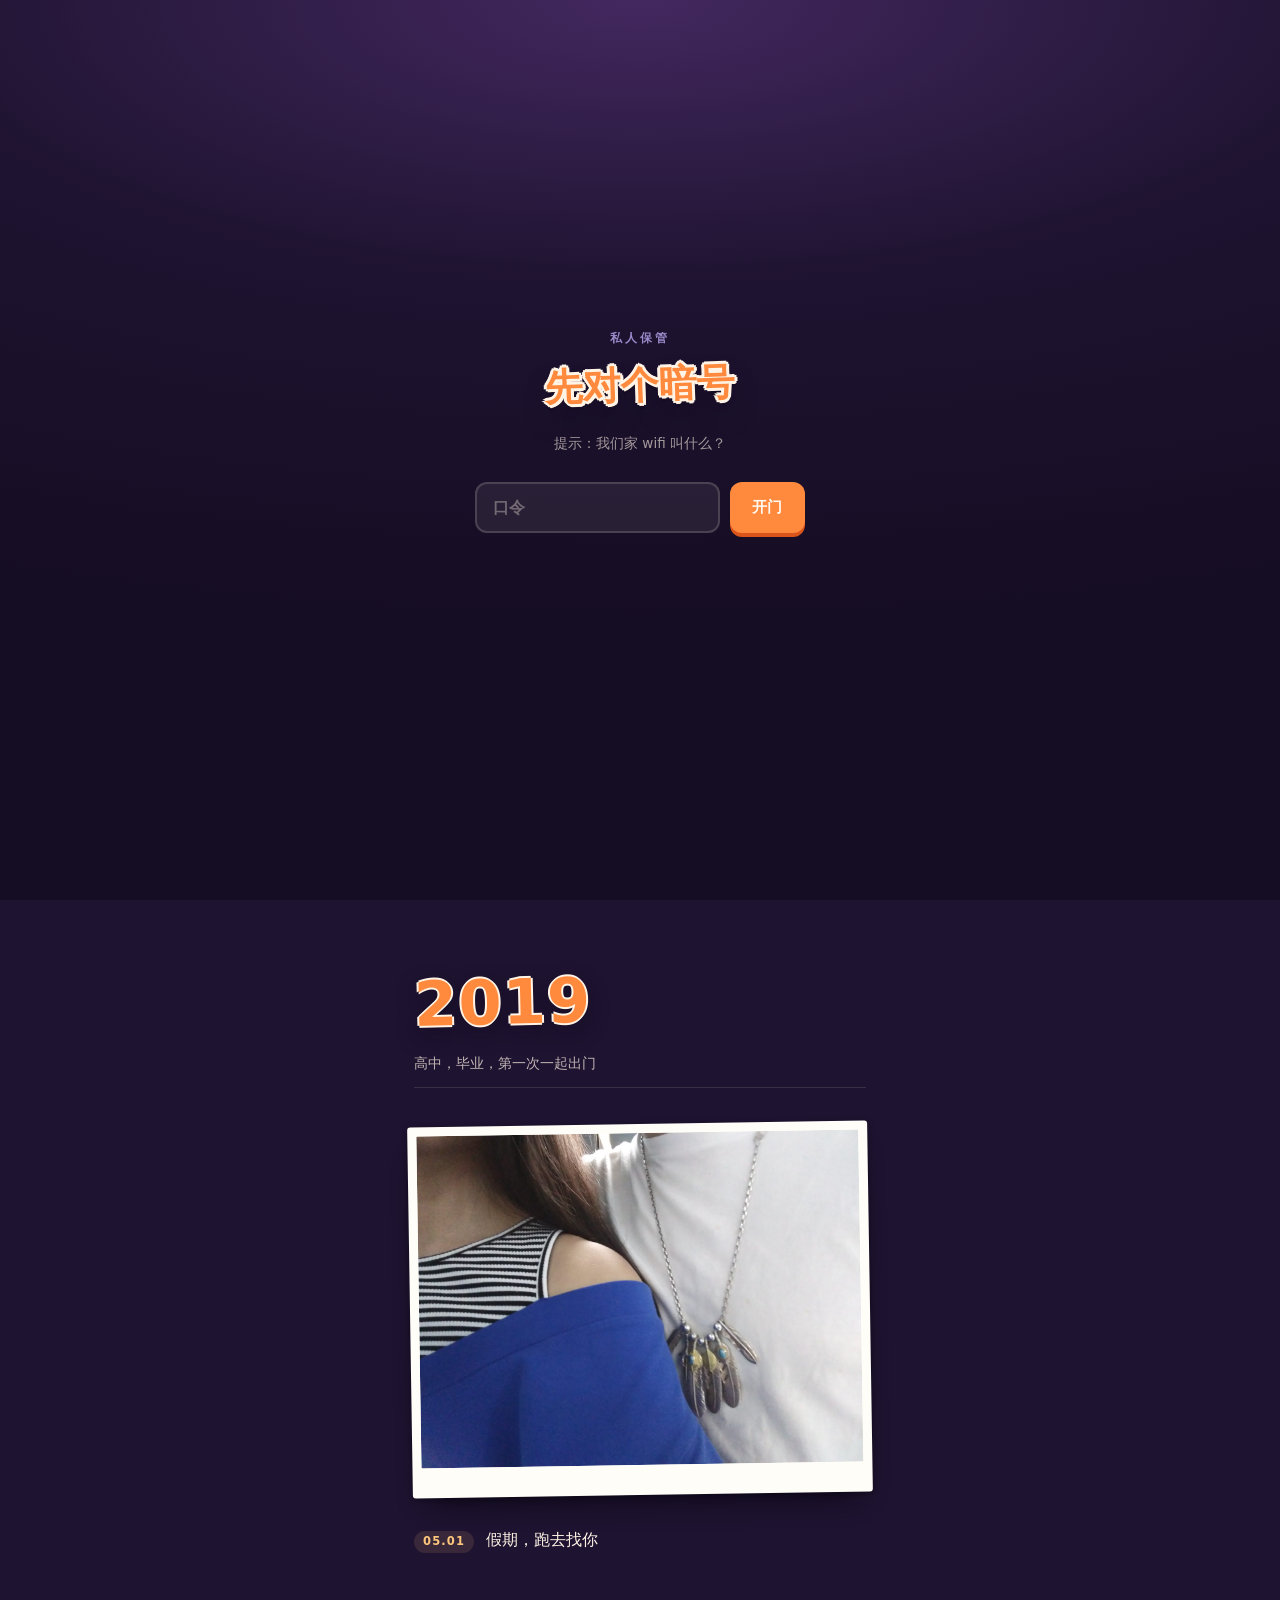
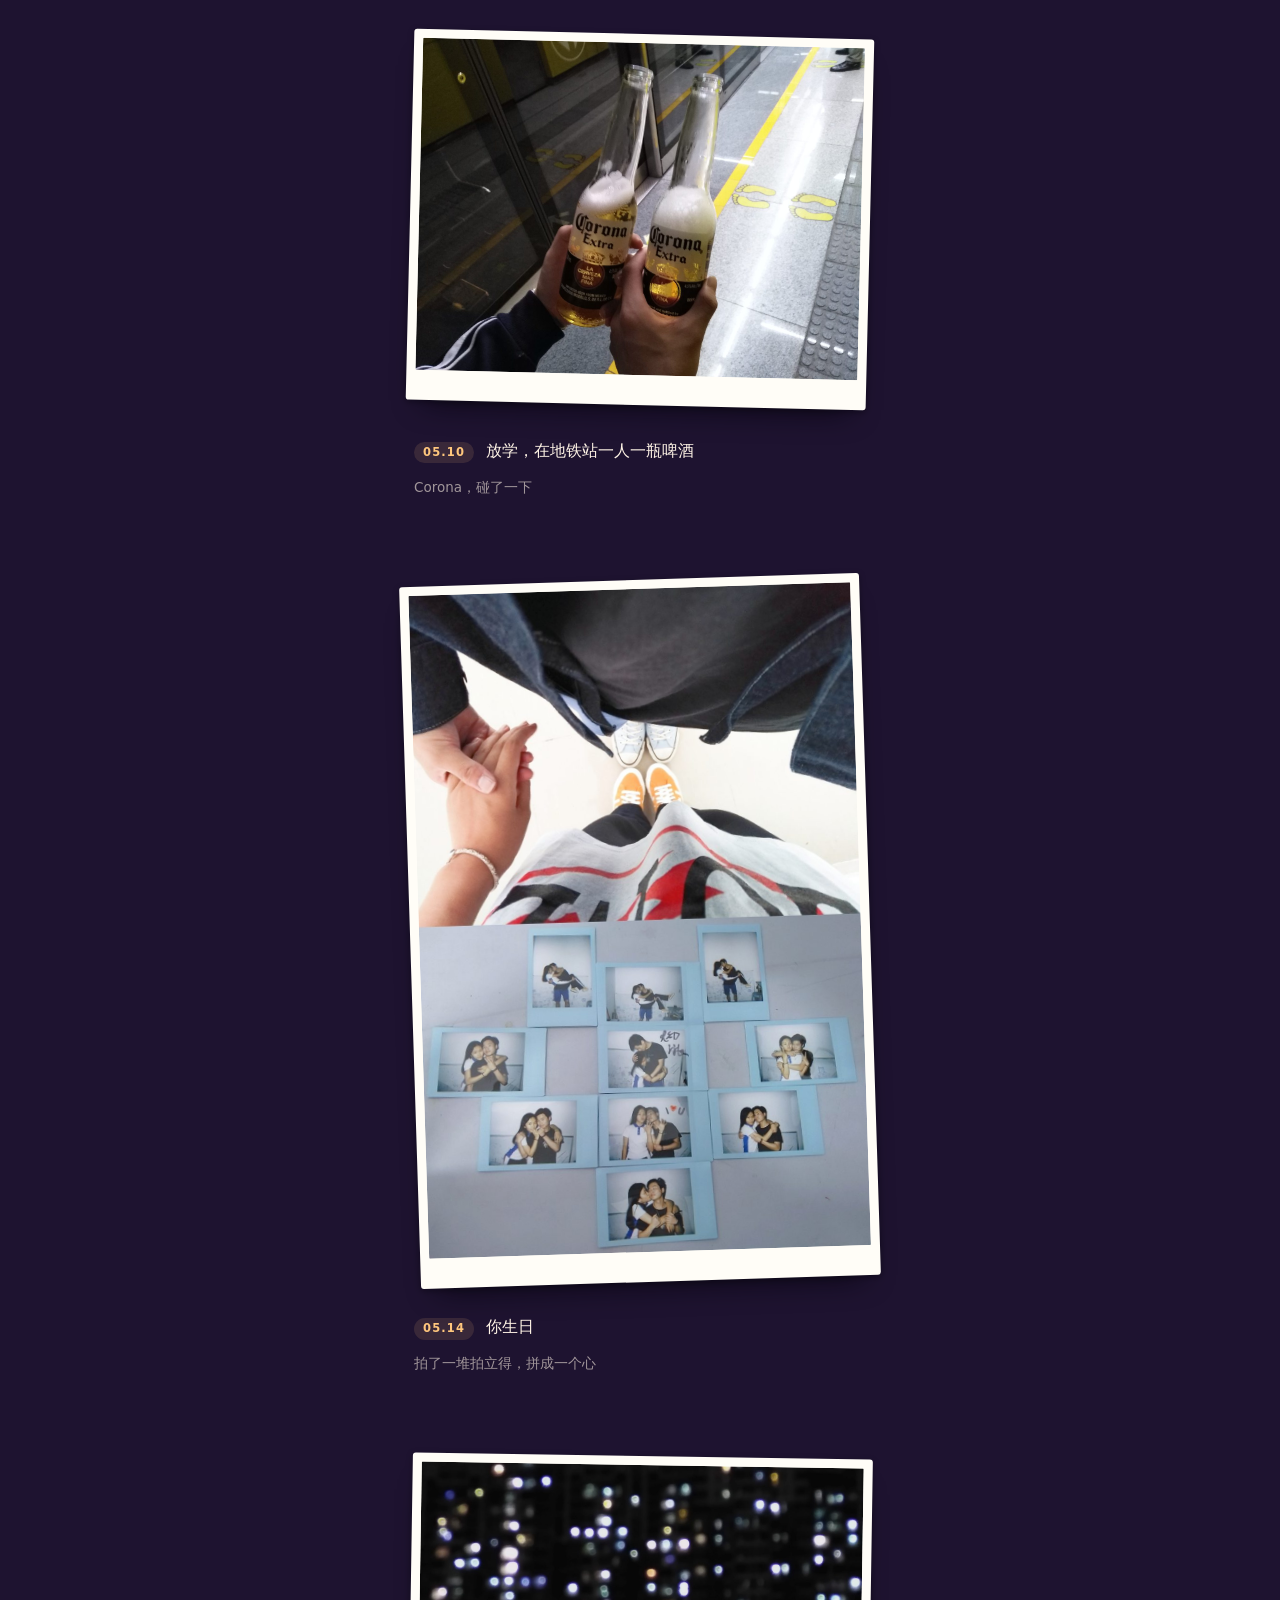
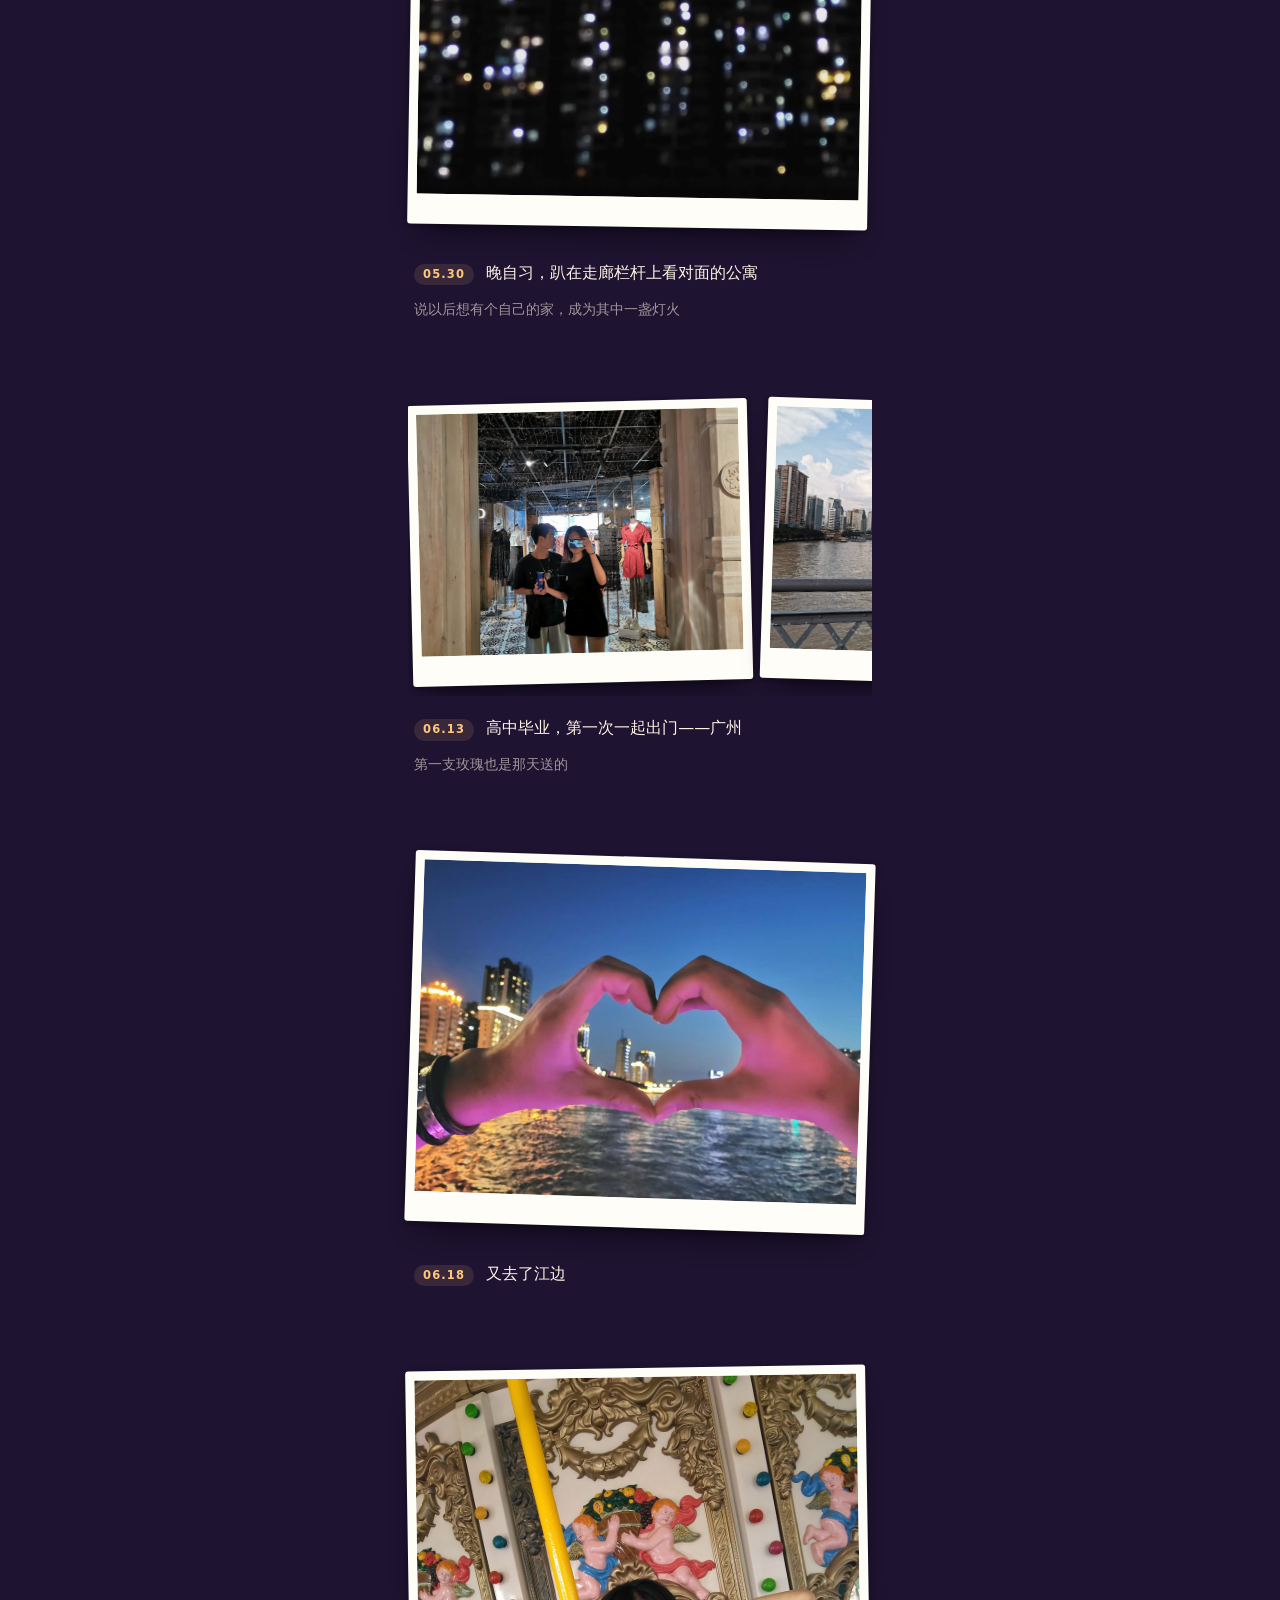
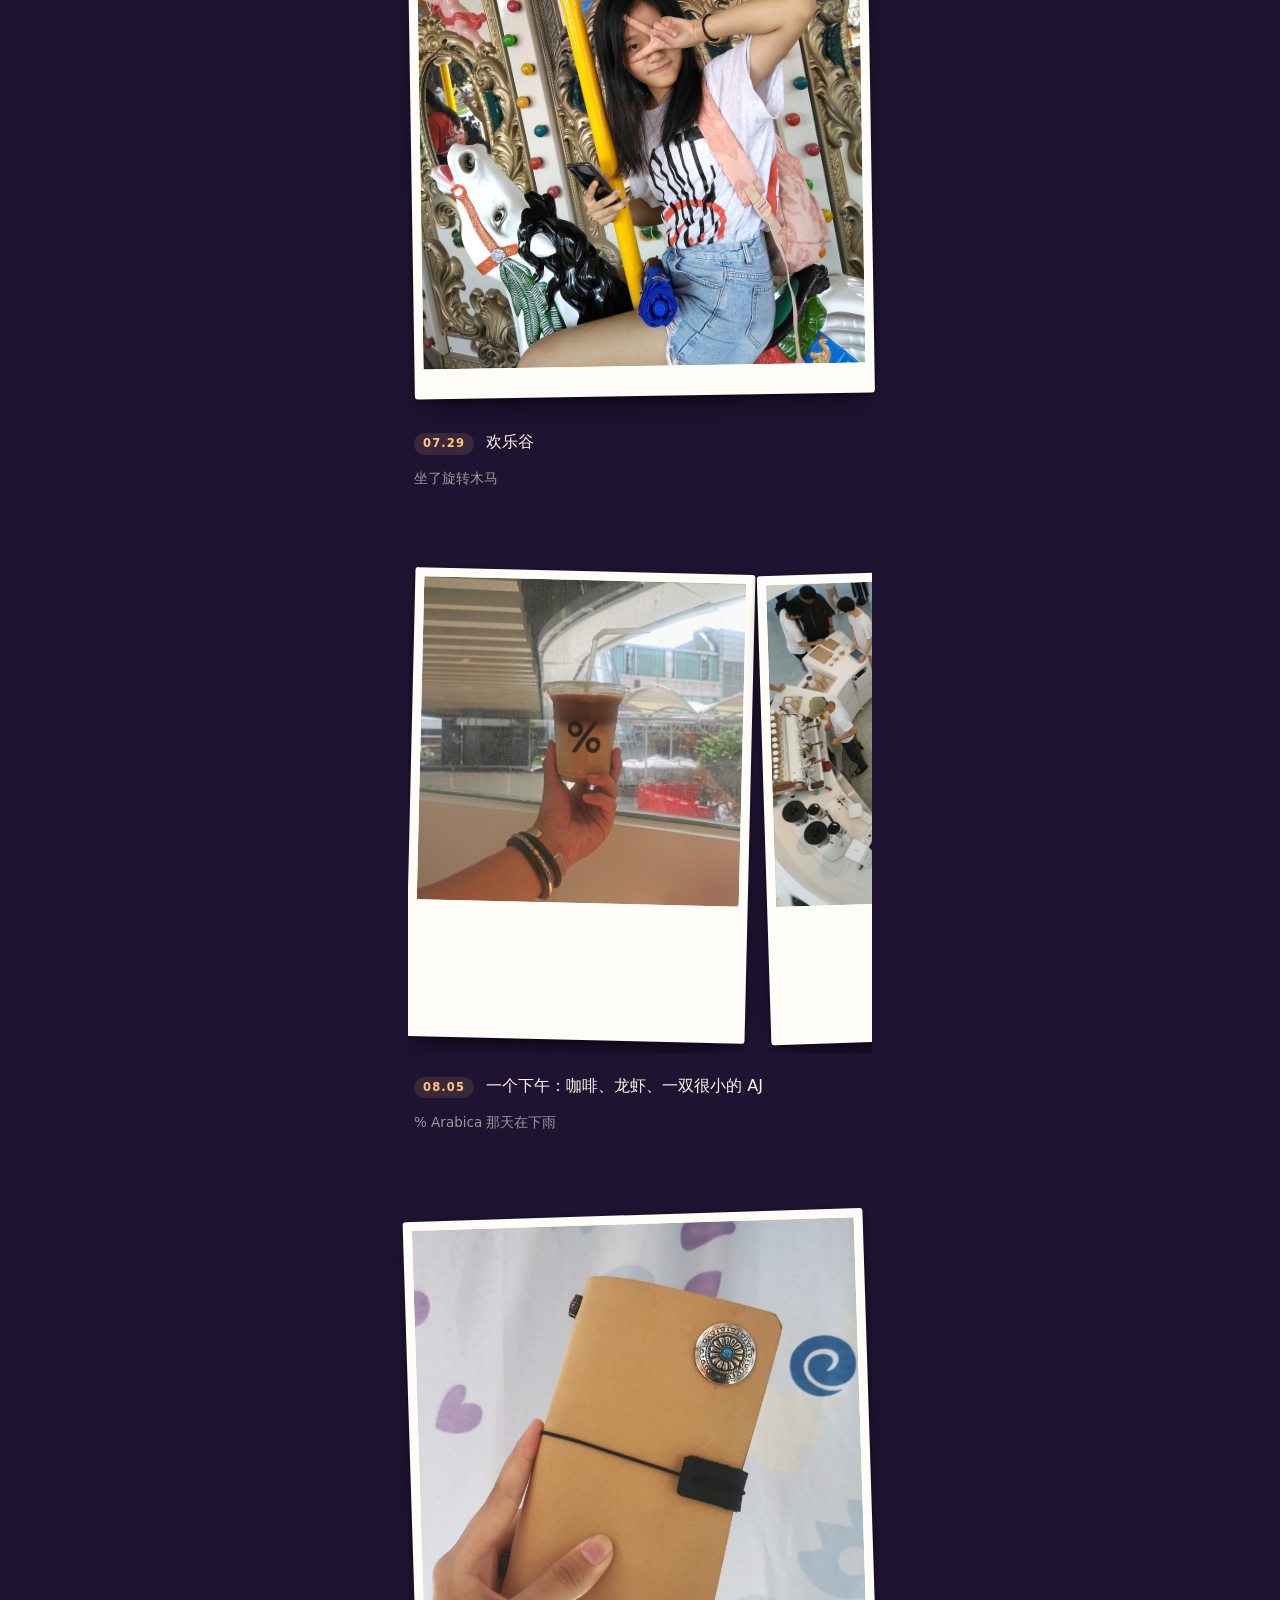
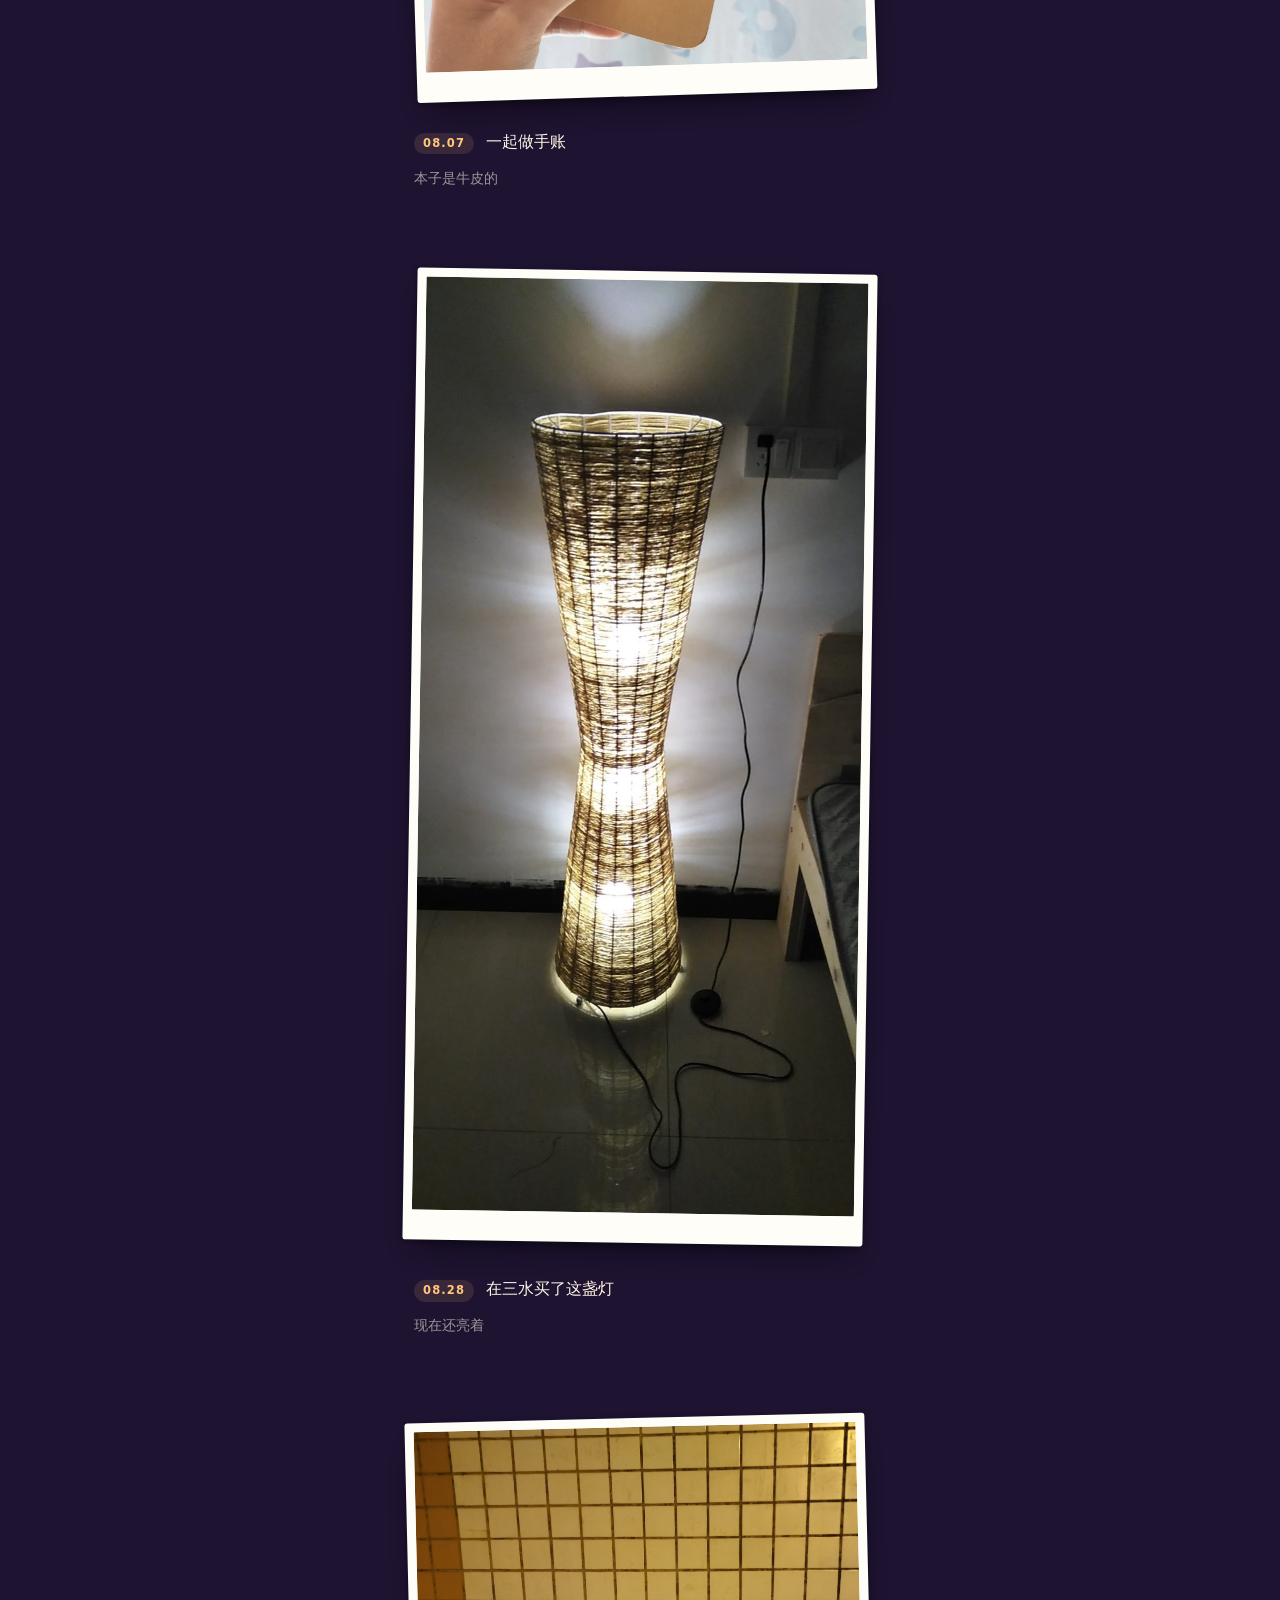
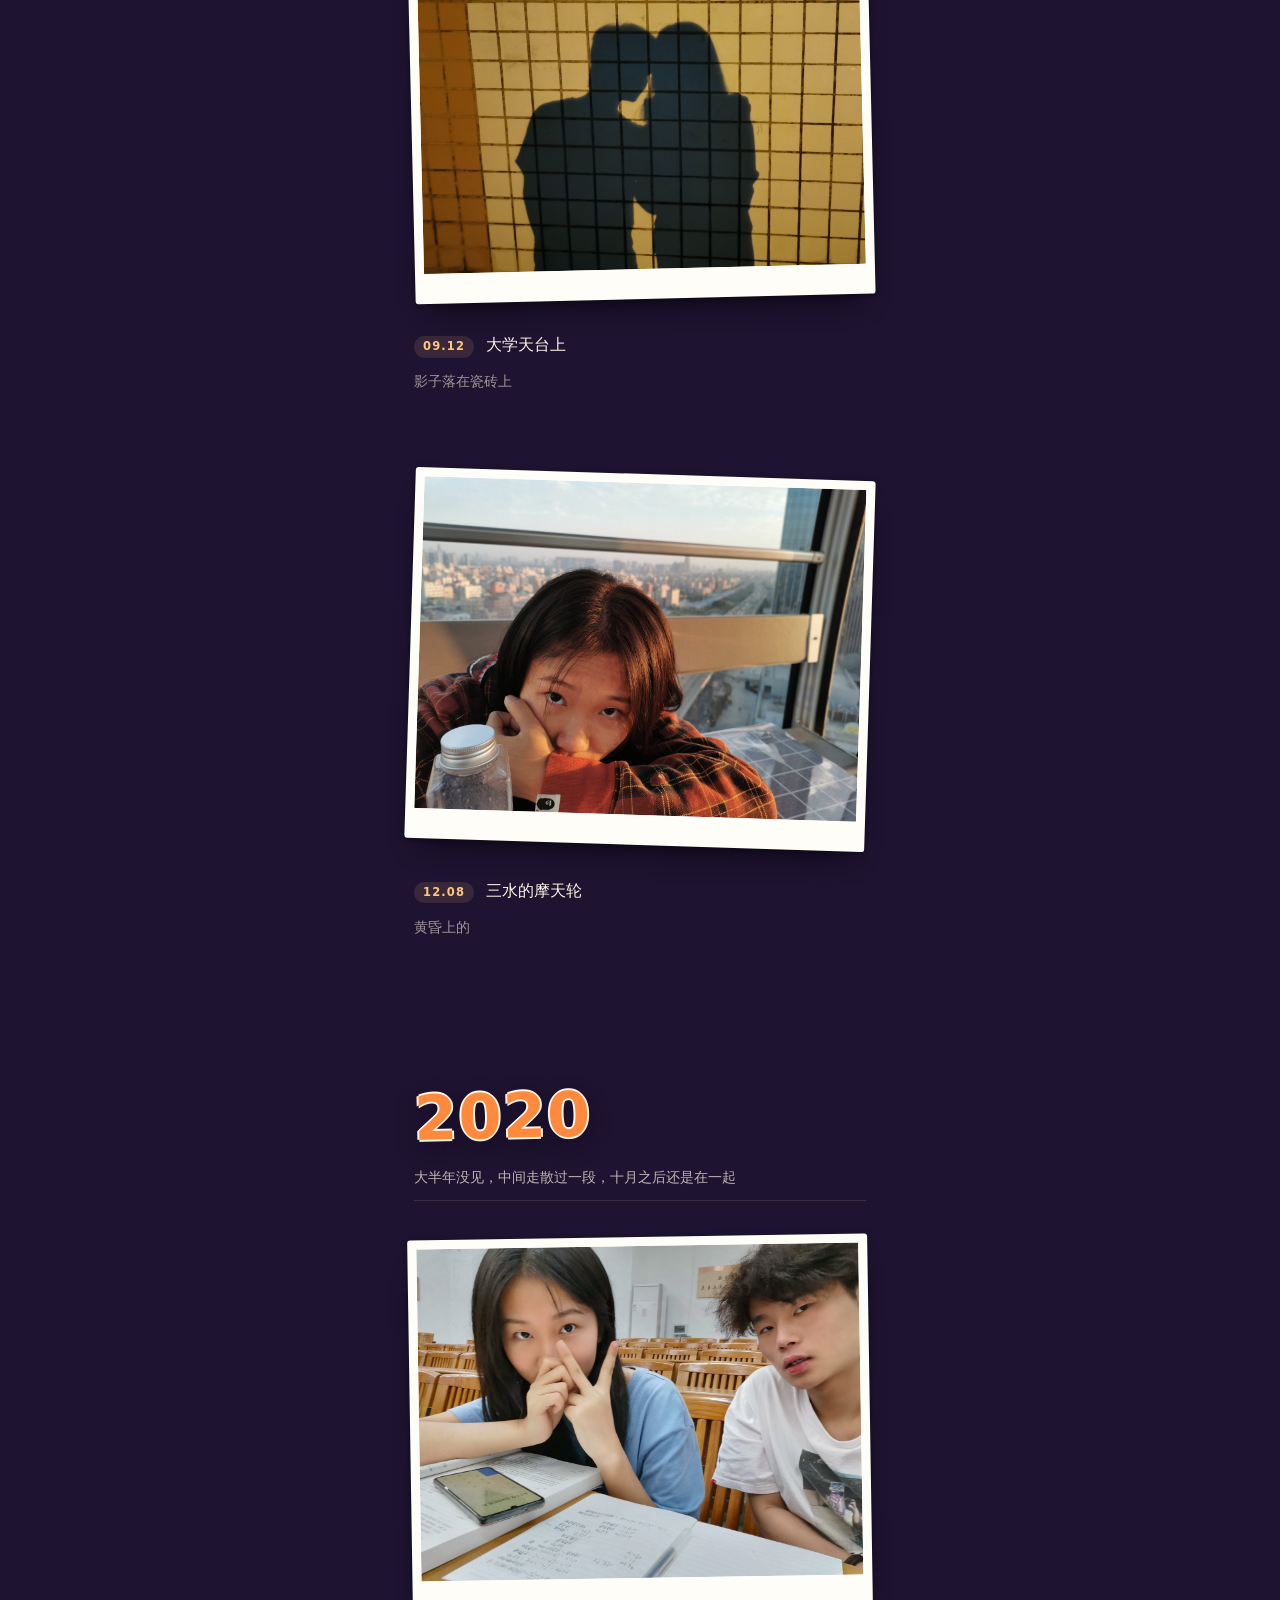
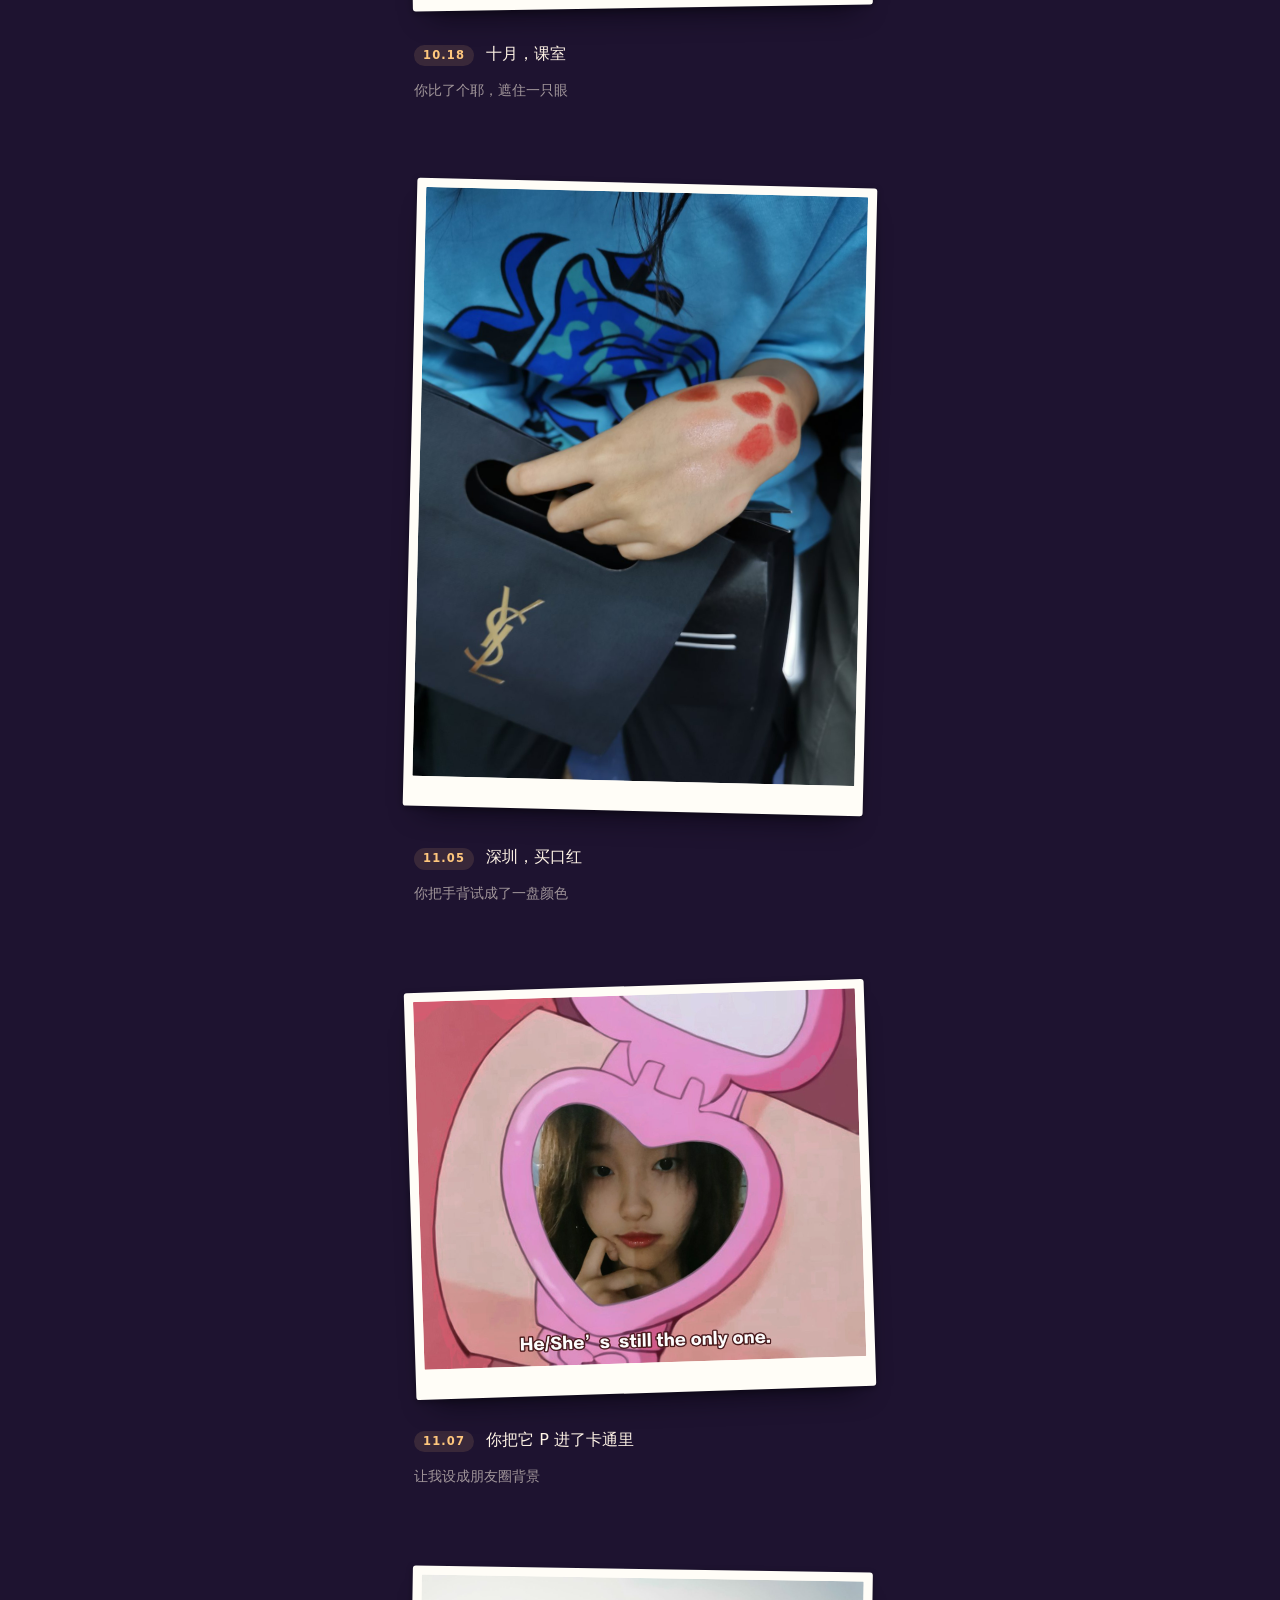
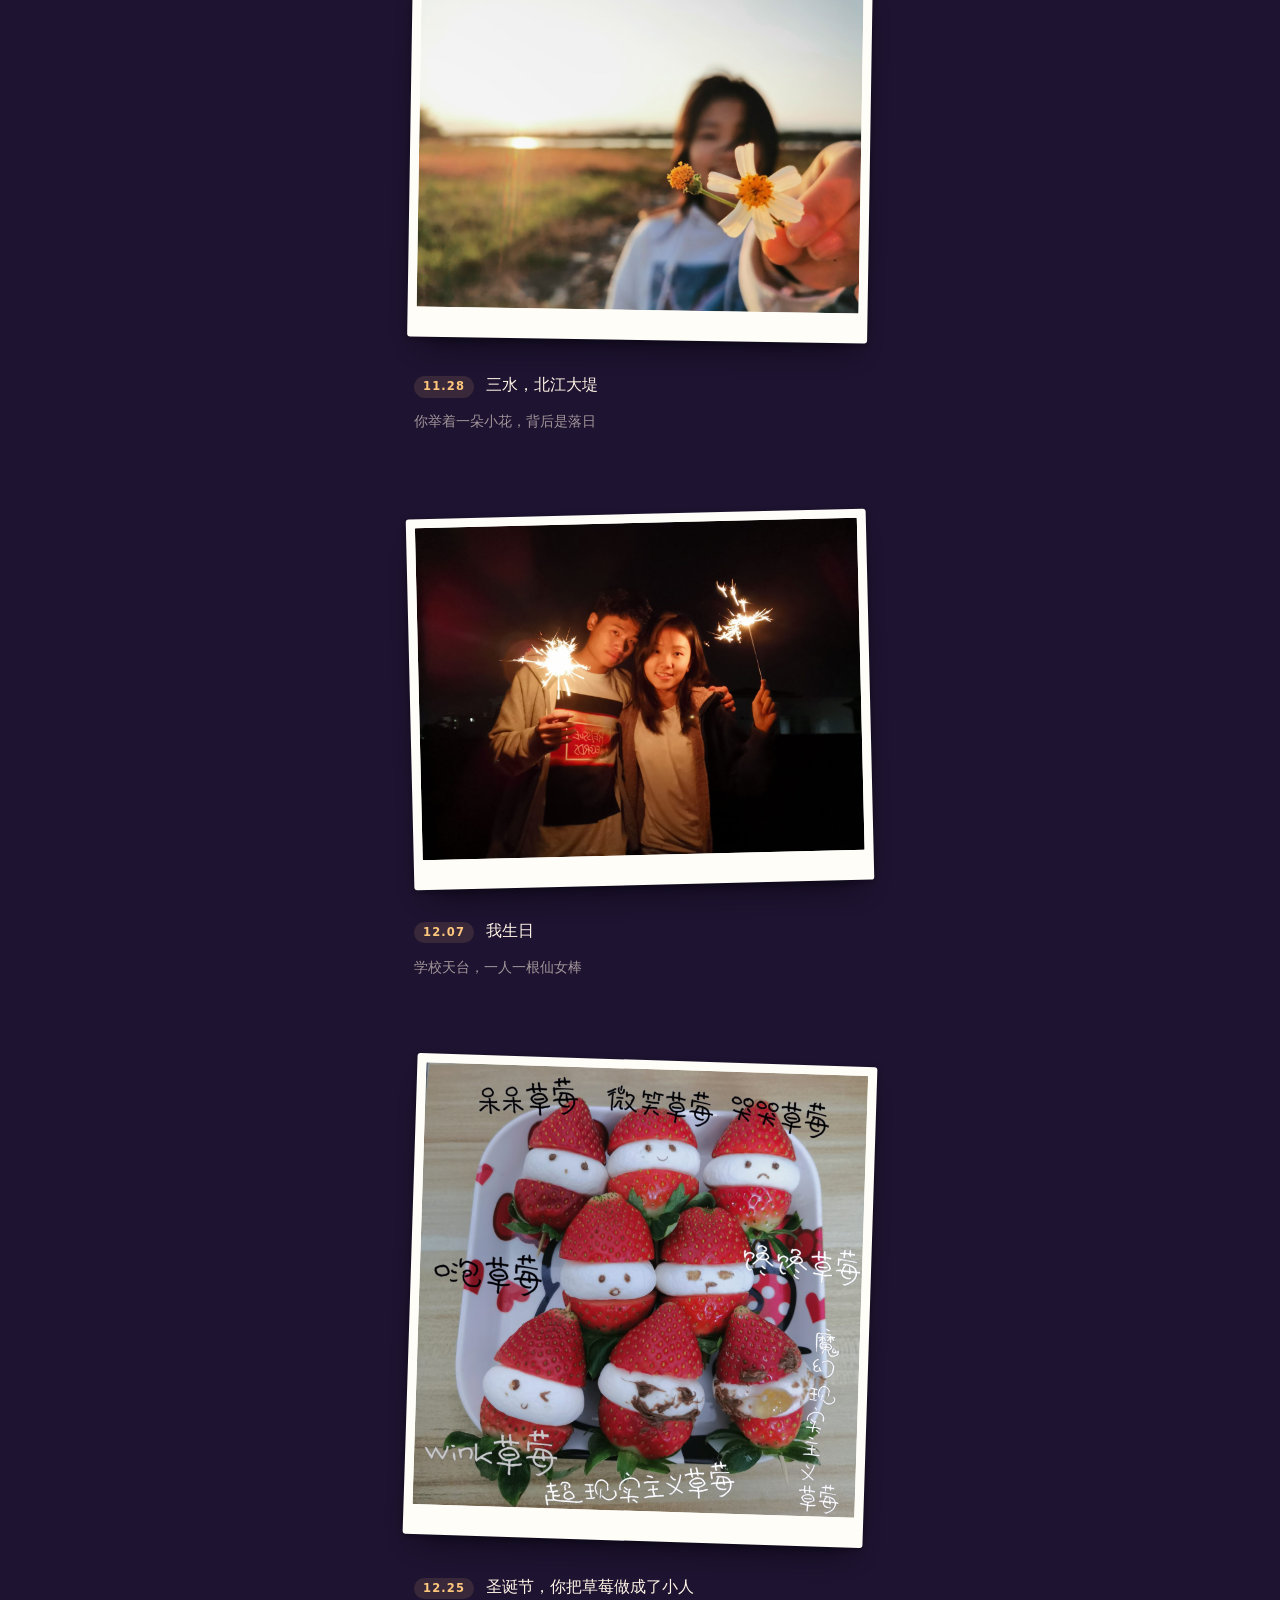
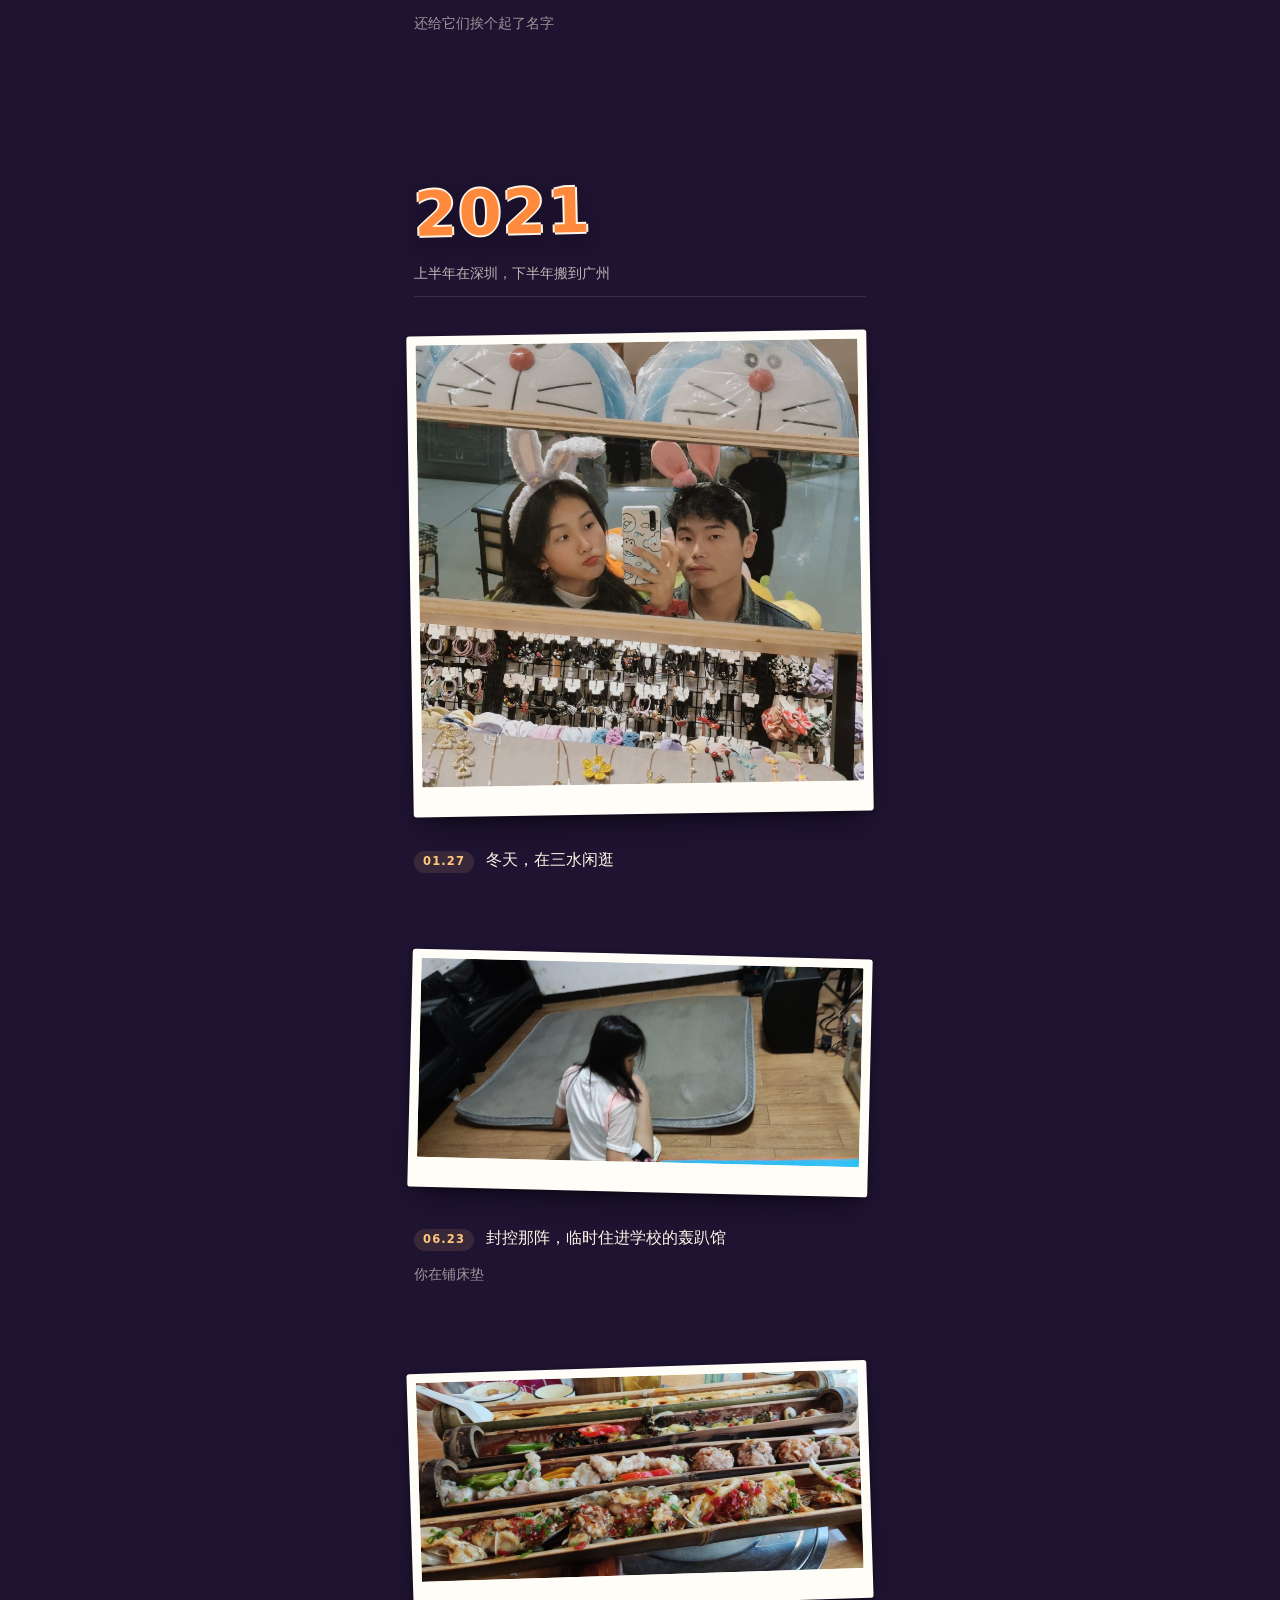
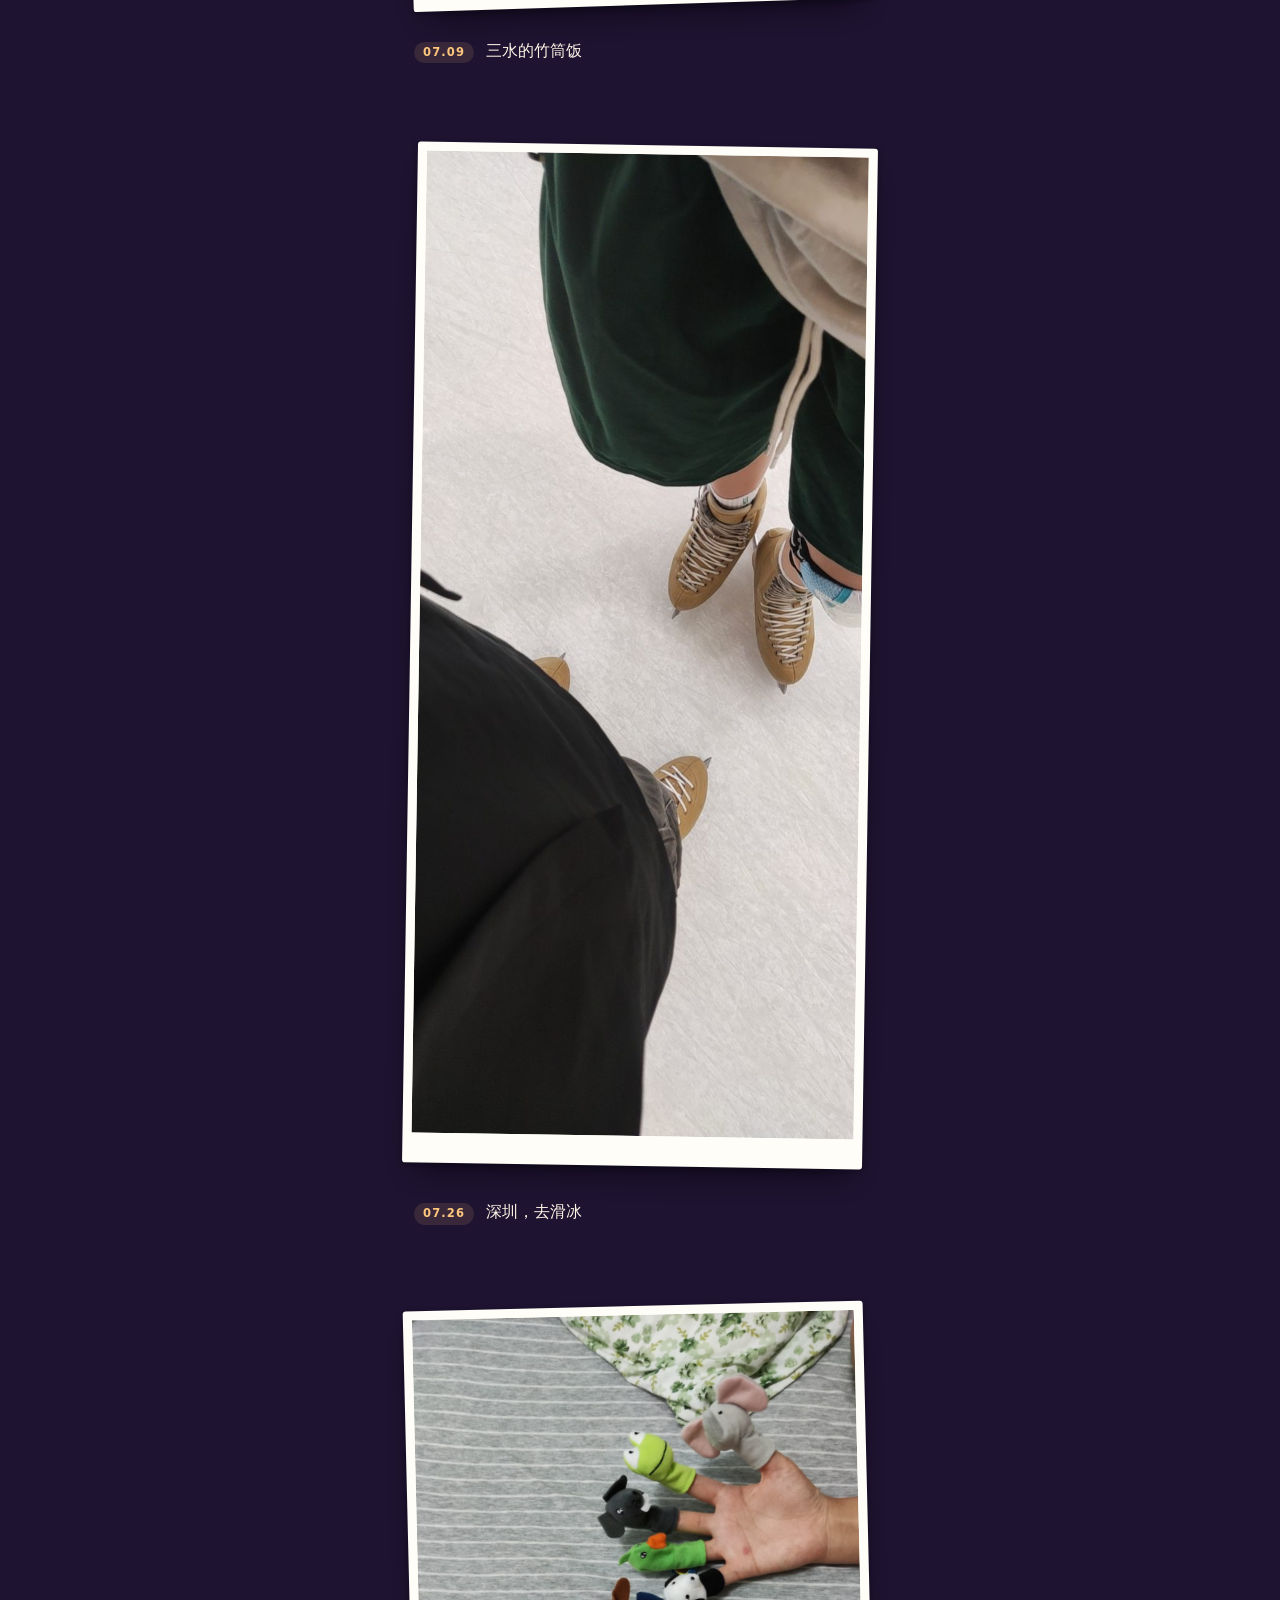
<file: halloween/index.html>
<!DOCTYPE html>
<html lang="zh-CN" data-theme="halloween">
<head>
<meta charset="utf-8">
<meta name="viewport" content="width=device-width, initial-scale=1, viewport-fit=cover">
<meta name="theme-color" content="#1E1330">
<meta name="format-detection" content="telephone=no">
<meta name="robots" content="noindex, nofollow">

<title>不给糖就捣蛋</title>
<meta name="description" content="一张给你的小卡片">

<link rel="stylesheet" href="style.css?v=26">
</head>
<body>

<canvas class="sparks" id="sparks" aria-hidden="true"></canvas>
<div class="grain" aria-hidden="true"></div>
<div class="progress" id="progress" aria-hidden="true"></div>
<div class="year-chip" id="yearChip" aria-hidden="true"></div>

<!-- 口令门 -->
<div class="gate" id="gate">
  <div class="gate-inner">
    <p class="gate-kicker" id="gateKicker"></p>
    <h1 class="sticker gate-title" id="gateTitle"></h1>
    <p class="gate-hint" id="gateHint"></p>

    <form class="gate-form" id="gateForm" autocomplete="off">
      <input class="gate-input" id="gateInput" type="password" aria-label="口令" autocomplete="off" autocapitalize="off" spellcheck="false">
      <button class="gate-btn" id="gateBtn" type="submit"></button>
    </form>

    <p class="gate-wrong" id="gateWrong" aria-live="polite"></p>
  </div>
</div>

<div class="page">

  <!-- ============ 封面 ============ -->
  <header class="hero" id="top">
    <div class="moon" aria-hidden="true"></div>
    <div class="bats" aria-hidden="true">
      <span class="bat bat--1"></span>
      <span class="bat bat--2"></span>
      <span class="bat bat--3"></span>
    </div>

    <p class="kicker" id="coverKicker"></p>
    <h1 class="sticker hero-title" id="coverTitle"></h1>
    <p class="hero-sub" id="coverSub"></p>

    <button class="btn-start" id="startBtn" type="button"></button>
  </header>

  <!-- ============ 一年一章，由 JS 生成 ============ -->
  <main id="story"></main>

  <!-- ============ 地图，由 JS 生成 ============ -->
  <div id="mapMount"></div>

  <!-- ============ 收尾：门 → 给糖/捣蛋 → 信 ============ -->
  <section class="finale" id="finale">

    <div class="finale-block" id="finaleDoor">
      <p class="hint" id="finaleHint"></p>

      <button class="house" id="houseBtn" type="button" aria-label="敲门">
        <span class="roof" aria-hidden="true"></span>
        <span class="wall" aria-hidden="true">
          <span class="window window--l"></span>
          <span class="window window--r"></span>
          <span class="doorway">
            <span class="door-light"></span>
            <span class="door-leaf"><span class="knob"></span></span>
          </span>
        </span>
      </button>

      <p class="hint hint--knock" id="knockHint"></p>
    </div>

    <div class="finale-block" id="finaleChoice" hidden>
      <h2 class="sticker title" id="choiceTitle"></h2>
      <p class="sub" id="choiceSub"></p>

      <div class="choice-row">
        <button class="btn btn--accent" id="treatBtn" type="button"></button>
        <button class="btn btn--ghost" id="trickBtn" type="button"></button>
      </div>

      <p class="line" id="choiceLine"></p>
    </div>

    <div class="finale-block" id="finaleLetter" hidden>
      <p class="hint" id="envelopeHint"></p>

      <button class="envelope" id="envelopeBtn" type="button">
        <span class="env-back" aria-hidden="true"></span>
        <span class="env-note" aria-hidden="true"></span>
        <span class="env-front" aria-hidden="true"></span>
        <span class="env-flap" aria-hidden="true"></span>
        <span class="env-seal" aria-hidden="true">♥</span>
        <span class="sr-only">打开信</span>
      </button>

      <article class="letter" id="letter" hidden>
        <p class="letter-to" id="letterTo"></p>
        <div class="letter-body" id="letterBody"></div>
        <p class="letter-sign" id="letterSign" hidden>
          <span id="signText"></span>
          <small id="byeText"></small>
        </p>
      </article>

      <button class="replay" id="replayBtn" type="button" hidden></button>
    </div>

  </section>

  <footer class="foot" aria-hidden="true"></footer>

</div>

<nav class="year-rail" id="yearRail" hidden aria-label="年份"></nav>

<div class="lightbox" id="lightbox" hidden>
  <img id="lbImg" alt="">
  <p class="lb-cap" id="lbCap"></p>
</div>

<button class="sound" id="soundBtn" type="button" aria-label="声音开关">🔊</button>
<button class="to-end" id="toEndBtn" type="button" aria-label="回到最后">回到最后</button>

<noscript>
  <p style="text-align:center;color:#FFF4E6;font:16px/1.6 sans-serif;padding:40px 20px">这个页面需要打开 JavaScript 才能看。</p>
</noscript>

<script src="photos-manifest.js?v=26"></script>
<script src="config.js?v=26"></script>
<script src="app.js?v=26"></script>
</body>
</html>
</file>
<file: halloween/style.css>
/* =============================================================
   小卡片 · 样式
   主题色由 app.js 按 config.js 写入 :root
   ============================================================= */

:root{
  --ink:#2B1A3E;
  --night-1:#43285F;
  --night-2:#1E1330;
  --night-3:#150D23;
  --paper:#FFF4E6;
  --paper-2:#F3DFC6;
  --accent:#FF8A3D;
  --accent-deep:#D9551B;
  --second:#B9A7F0;
  --glow:#FFC77D;

  --zh: "PingFang SC", "HarmonyOS Sans SC", "Microsoft YaHei", "Noto Sans SC", system-ui, -apple-system, sans-serif;
  --round: ui-rounded, "SF Pro Rounded", "Hiragino Maru Gothic ProN", "PingFang SC", "Microsoft YaHei", system-ui, sans-serif;

  --ease: cubic-bezier(.22,.75,.28,1);
  --gut: clamp(20px, 6vw, 34px);
}

*, *::before, *::after{ box-sizing:border-box; }

html{
  scroll-behavior:smooth;
  overflow-x:hidden;
  -webkit-text-size-adjust:100%;
  text-size-adjust:100%;
}

body{
  margin:0;
  font-family:var(--zh);
  color:var(--paper);
  background:var(--night-2);
  -webkit-tap-highlight-color:transparent;
}

/* 固定的背景（不用 background-attachment:fixed，iOS 上会坏） */
body::before{
  content:'';
  position:fixed; inset:0; z-index:-2;
  background:
    radial-gradient(130% 70% at 50% -8%, var(--night-1) 0%, var(--night-2) 46%, var(--night-3) 100%);
}

.sparks{
  position:fixed; inset:0; z-index:-1;
  width:100%; height:100%;
  pointer-events:none;
}

.grain{
  position:fixed; inset:0; z-index:0; pointer-events:none;
  opacity:.045;
  background-image:url("data:image/svg+xml,%3Csvg xmlns='http://www.w3.org/2000/svg' width='180' height='180'%3E%3Cfilter id='n'%3E%3CfeTurbulence type='fractalNoise' baseFrequency='.85' numOctaves='3' stitchTiles='stitch'/%3E%3C/filter%3E%3Crect width='100%25' height='100%25' filter='url(%23n)'/%3E%3C/svg%3E");
}

.sr-only{
  position:absolute; width:1px; height:1px; padding:0; margin:-1px;
  overflow:hidden; clip:rect(0 0 0 0); white-space:nowrap; border:0;
}

/* -------------------------------------------------------------
   口令门
   ------------------------------------------------------------- */
body.is-locked{ overflow:hidden; }

.gate{
  position:fixed; inset:0; z-index:200;
  display:flex; align-items:center; justify-content:center;
  padding:26px;
  text-align:center;
  background:var(--night-2);
  background-image:
    radial-gradient(130% 70% at 50% 0%, var(--night-1) 0%, var(--night-2) 46%, var(--night-3) 100%);
  transition:opacity .65s ease, visibility .65s;
}
.gate[hidden]{ display:none; }
.gate.is-off{ opacity:0; visibility:hidden; pointer-events:none; }

.gate-inner{ width:100%; max-width:330px; }

.gate-kicker{
  margin:0 0 16px;
  font:600 11.5px/1 var(--round);
  letter-spacing:.26em;
  color:var(--second);
  opacity:.8;
}
.gate-title{
  margin:0;
  font-size:clamp(28px, 9vw, 38px);
  transform:rotate(-2deg);
  display:inline-block;
}
.gate-hint{
  margin:20px 0 26px;
  font-size:13.5px;
  line-height:1.8;
  color:var(--paper);
  opacity:.6;
}
.gate-form{ display:flex; gap:10px; }

.gate-input{
  flex:1; min-width:0;
  background:rgba(255,244,230,.07);
  border:2px solid rgba(255,244,230,.16);
  border-radius:12px;
  padding:14px 16px;
  color:var(--paper);
  font:600 16px/1.2 var(--zh);
  outline:none;
  -webkit-appearance:none;
  appearance:none;
  transition:border-color .25s ease, background .25s ease;
}
.gate-input:focus{ border-color:var(--second); background:rgba(255,244,230,.1); }
.gate-input::placeholder{ color:rgba(255,244,230,.35); }

.gate-btn{
  flex:none;
  border:0; border-radius:12px;
  padding:0 22px;
  background:var(--accent);
  color:#FFF8EF;
  font:800 15px/1 var(--round);
  letter-spacing:.05em;
  cursor:pointer;
  box-shadow:0 4px 0 var(--accent-deep);
  transition:transform .15s var(--ease), box-shadow .15s var(--ease);
}
.gate-btn:active{ transform:translateY(3px); box-shadow:0 1px 0 var(--accent-deep); }

.gate-wrong{
  margin:16px 0 0;
  min-height:1.4em;
  font-size:13px;
  color:var(--second);
}
.gate.is-wrong .gate-inner{ animation:shake .42s var(--ease); }

/* -------------------------------------------------------------
   顶部：进度条 / 年份标 / 声音
   ------------------------------------------------------------- */
.progress{
  position:fixed; top:0; left:0; z-index:80;
  height:2px; width:0;
  background:linear-gradient(90deg, var(--accent), var(--glow));
  box-shadow:0 0 10px rgba(255,199,125,.6);
  transition:width .1s linear;
}

.year-chip{
  position:fixed; z-index:70; top:14px; left:14px;
  padding:6px 12px; border-radius:999px;
  font:800 12px/1 var(--round); letter-spacing:.14em;
  color:var(--paper);
  background:rgba(16,9,26,.45);
  opacity:0; transform:translateY(-6px);
  transition:opacity .3s ease, transform .3s var(--ease);
  pointer-events:none;
}
.year-chip.is-on{ opacity:.95; transform:none; }

.sound{
  position:fixed; z-index:80; top:12px; right:12px;
  width:38px; height:38px;
  border:0; border-radius:50%;
  background:rgba(16,9,26,.45);
  color:var(--paper);
  font-size:15px; line-height:1;
  display:grid; place-items:center;
  cursor:pointer;
  transition:background .25s ease, opacity .25s ease;
}
.sound.is-off{ opacity:.45; }

/* 在地图那一屏，把年份导航和年份标让开 */
body.on-map .year-rail,
body.on-map .year-chip{
  opacity:0 !important;
  pointer-events:none;
}

/* 从中间直接回到底部 */
.to-end{
  position:fixed; z-index:60;
  right:12px;
  bottom:calc(18px + env(safe-area-inset-bottom));
  padding:11px 16px;
  border:0; border-radius:999px;
  font:700 12.5px/1 var(--round);
  letter-spacing:.08em;
  color:var(--paper);
  background:rgba(16,9,26,.62);
  box-shadow:0 8px 20px -10px rgba(0,0,0,.8);
  cursor:pointer;
  opacity:0; transform:translateY(10px);
  pointer-events:none;
  transition:opacity .3s ease, transform .3s var(--ease);
}
.to-end.is-on{ opacity:1; transform:none; pointer-events:auto; }
.to-end:active{ transform:translateY(2px) scale(.97); }

/* 右侧年份导航 */
.year-rail{
  position:fixed; z-index:70; right:10px; top:50%;
  transform:translateY(-50%);
  display:flex; flex-direction:column; gap:12px;
  align-items:flex-end;
}
.year-rail[hidden]{ display:none; }
.year-rail a{
  display:flex; align-items:center; gap:7px;
  font:800 10px/1 var(--round); letter-spacing:.1em;
  color:var(--paper);
  text-decoration:none;
  opacity:.42;
  transition:opacity .25s ease;
}
.year-rail a::after{
  content:'';
  width:7px; height:7px; border-radius:50%;
  background:currentColor;
  transition:transform .25s var(--ease), box-shadow .25s ease;
}
.year-rail a.is-on{ opacity:1; color:var(--glow); }
.year-rail a.is-on::after{
  transform:scale(1.5);
  box-shadow:0 0 10px rgba(255,199,125,.85);
}

/* -------------------------------------------------------------
   页面骨架
   ------------------------------------------------------------- */
.page{
  position:relative; z-index:1;
  width:min(520px, 100%);
  margin:0 auto;
  padding:0 var(--gut) 90px;
}

/* -------------------------------------------------------------
   封面
   ------------------------------------------------------------- */
.hero{
  position:relative;
  min-height:100vh;
  min-height:100svh;
  display:flex; flex-direction:column;
  align-items:center; justify-content:center;
  text-align:center;
  padding:60px 0 70px;
  overflow:visible;
}

.moon{
  position:absolute;
  top:-40px; right:-30px;
  width:230px; height:230px;
  border-radius:50%;
  background:radial-gradient(circle at 38% 36%, #FFF6E2 0%, var(--paper-2) 62%, rgba(243,223,198,0) 72%);
  opacity:.9;
  pointer-events:none;
}
.moon::before{
  content:''; position:absolute; inset:0; border-radius:50%;
  background:
    radial-gradient(circle at 34% 62%, rgba(206,180,148,.30) 0 11%, rgba(206,180,148,0) 12%),
    radial-gradient(circle at 57% 40%, rgba(206,180,148,.24) 0 7%, rgba(206,180,148,0) 8%),
    radial-gradient(circle at 47% 79%, rgba(206,180,148,.18) 0 5%, rgba(206,180,148,0) 6%);
}
.moon::after{
  content:''; position:absolute; inset:-30px; border-radius:50%;
  background:radial-gradient(circle, rgba(255,199,125,.32) 0%, rgba(255,199,125,0) 68%);
}

.bats{ position:absolute; inset:0; pointer-events:none; }
html:not([data-theme="halloween"]) .bats{ display:none; }
.bat{
  position:absolute;
  width:34px; height:17px;
  background:no-repeat center/contain url("data:image/svg+xml,%3Csvg xmlns='http://www.w3.org/2000/svg' viewBox='0 0 100 50'%3E%3Cpath d='M50 21c-3-11-9-15-17-13-6-4-14-4-22 0 6 4 8 10 8 16 6-4 10-2 12 2 4-4 10-2 12 4 2 6 6 10 7 14 1-4 5-8 7-14 2-6 8-8 12-4 2-4 6-6 12-2 0-6 2-12 8-16-8-4-16-4-22 0-8-2-14 2-17 13z' fill='%23140B22'/%3E%3C/svg%3E");
  opacity:.7;
  animation:batDrift 9s ease-in-out infinite;
}
.bat--1{ top:22%; left:8%; }
.bat--2{ top:13%; left:56%; width:22px; height:11px; animation-delay:-4.5s; opacity:.5; }
.bat--3{ top:31%; left:76%; width:16px; height:8px; animation-delay:-7s; opacity:.4; }
@keyframes batDrift{
  0%,100%{ transform:translate(0,0) rotate(-4deg); }
  50%    { transform:translate(10px,-12px) rotate(5deg); }
}

.kicker{
  position:relative;
  margin:0 0 16px;
  font:600 12px/1 var(--round);
  letter-spacing:.24em;
  color:var(--second);
  opacity:.85;
}

.sticker{
  position:relative;
  color:var(--accent);
  text-shadow:
     3px 0 0 var(--paper), -3px 0 0 var(--paper),
     0 3px 0 var(--paper),  0 -3px 0 var(--paper),
     2px 2px 0 var(--paper), -2px 2px 0 var(--paper),
     2px -2px 0 var(--paper), -2px -2px 0 var(--paper),
     0 6px 0 rgba(15,8,26,.3),
     0 16px 26px rgba(15,8,26,.34);
}

.hero-title{
  position:relative;
  margin:0;
  font-family:var(--round);
  font-weight:900;
  font-size:clamp(32px, 10vw, 46px);
  line-height:1.18;
  transform:rotate(-2.2deg);
}

.hero-sub{
  position:relative;
  margin:26px 0 0;
  font-size:14px;
  line-height:2;
  white-space:pre-line;
  color:var(--paper);
  opacity:.78;
}

.btn-start{
  position:relative;
  margin-top:38px;
  font-family:var(--round);
  font-weight:800;
  font-size:15px;
  letter-spacing:.06em;
  color:#FFF8EF;
  background:var(--accent);
  border:0;
  padding:15px 32px;
  border-radius:999px;
  cursor:pointer;
  box-shadow:0 5px 0 var(--accent-deep), 0 16px 26px -10px rgba(10,5,18,.6);
  transition:transform .18s var(--ease), box-shadow .18s var(--ease);
}
.btn-start:active{ transform:translateY(4px); box-shadow:0 1px 0 var(--accent-deep); }

/* -------------------------------------------------------------
   一年一章
   ------------------------------------------------------------- */
.year{
  padding-top:40px;
}

.year-head{
  padding:34px 0 10px;
  border-bottom:1px solid rgba(255,244,230,.12);
}

.year-num{
  display:block;
  font-family:var(--round);
  font-weight:900;
  font-size:clamp(46px, 15vw, 62px);
  line-height:1;
  letter-spacing:.02em;
  color:var(--second);
  transform:rotate(-1.4deg);
  transform-origin:left center;
  opacity:.55;
  transition:opacity .8s ease, text-shadow .8s ease;
}
.year.is-lit .year-num{
  opacity:1;
  color:var(--accent);
  text-shadow:
     2px 0 0 var(--paper), -2px 0 0 var(--paper),
     0 2px 0 var(--paper),  0 -2px 0 var(--paper),
     0 8px 20px rgba(15,8,26,.5);
}

.year-line{
  margin:14px 0 0;
  font-size:14px;
  line-height:1.9;
  color:var(--paper);
  opacity:.72;
}

/* -------------------------------------------------------------
   一个个瞬间
   ------------------------------------------------------------- */
.moments{ padding-top:30px; }

.moment{
  margin:0 0 clamp(46px, 11vw, 74px);
  transition:opacity .9s var(--ease), transform .9s var(--ease);
}
body.js-ready .moment{ opacity:0; transform:translateY(26px); }
body.js-ready .moment.is-in{ opacity:1; transform:none; }

/* 照片条：1 张占满，多张可以左右滑 */
.photos{
  display:flex;
  gap:14px;
  overflow-x:auto;
  scroll-snap-type:x mandatory;
  padding:6px 2px 14px;
  margin:0 -6px;
  -webkit-overflow-scrolling:touch;
  scrollbar-width:none;
}
.photos::-webkit-scrollbar{ display:none; }
.photos.is-single{ overflow:visible; }

.photo{
  flex:0 0 74%;
  margin:0;
  padding:9px 9px 30px;
  background:#FFFDF7;
  border-radius:3px;
  box-shadow:
    0 18px 30px -18px rgba(6,3,12,.9),
    0 2px 6px rgba(6,3,12,.35);
  transform:rotate(var(--tilt, -1.4deg));
  scroll-snap-align:center;
  cursor:pointer;
  -webkit-touch-callout:none;
  transition:transform .5s var(--ease);
}
.photos.is-single .photo{ flex:0 0 100%; }

.photo img{
  display:block;
  width:100%;
  height:auto;
  border-radius:1px;
  background:#E9DDCB;
  transition:filter 1.2s ease, opacity 1.2s ease, transform 1.4s var(--ease);
}
body.js-ready .photo:not(.is-developed) img{
  filter:grayscale(1) brightness(.55) contrast(.92);
  opacity:.4;
  transform:scale(1.02);
}

.photo figcaption,
.photo .cap{
  display:block;
  margin-top:8px;
  font:600 11.5px/1.4 var(--zh);
  letter-spacing:.02em;
  color:rgba(43,26,62,.45);
}

.moment-text{
  display:flex;
  align-items:baseline;
  gap:12px;
  margin-top:18px;
}
.moment--notext .moment-text{ margin-top:0; }

.moment-date{
  flex:none;
  font:800 11.5px/1 var(--round);
  letter-spacing:.1em;
  color:var(--glow);
  padding:5px 9px;
  border-radius:999px;
  background:rgba(255,199,125,.12);
}

.moment-line{
  margin:0;
  font-size:16px;
  line-height:1.75;
  color:var(--paper);
}

.moment-note{
  margin:10px 0 0;
  font-size:13.5px;
  line-height:1.85;
  color:var(--paper);
  opacity:.58;
}
.moment-note:empty{ display:none; }

/* -------------------------------------------------------------
   地图
   ------------------------------------------------------------- */
.mapsec{
  padding-top:clamp(70px, 14vw, 110px);
  text-align:center;
}
.map-title{
  margin:0;
  font-size:clamp(21px, 6.2vw, 27px);
  transform:rotate(-1.4deg);
  display:inline-block;
}
.map-sub{
  margin:16px 0 6px;
  font-size:13px;
  line-height:1.8;
  color:var(--paper);
  opacity:.55;
}
.map-wrap{ position:relative; margin-top:6px; }
.map-svg{ display:block; width:100%; height:auto; overflow:visible; }

.map-grid line{ stroke:rgba(255,244,230,.07); stroke-width:1; }

.map-far line{ stroke:rgba(185,167,240,.45); stroke-width:1; stroke-dasharray:3 4; }
.map-far path{ fill:rgba(185,167,240,.55); }
.map-far text{ font:600 10.5px var(--zh); fill:var(--second); opacity:.8; }
.map-far text.far-year{ opacity:.45; font-size:9.5px; }
.map-far{ cursor:pointer; }
.map-far.is-picked path{ fill:var(--accent); }
.map-far.is-picked text{ fill:var(--accent); opacity:1; }
.map-far.is-picked line{ stroke:rgba(255,138,61,.7); }

.map-compass path{ fill:rgba(255,244,230,.35); }
.map-compass text{ font:700 9.5px var(--round); fill:rgba(255,244,230,.35); text-anchor:middle; }
.map-scale line{ stroke:rgba(255,244,230,.28); stroke-width:1; }
.map-scale text{ font:600 9px var(--zh); fill:rgba(255,244,230,.32); }

.map-dot{ cursor:pointer; }
.map-dot .halo{ fill:rgba(255,138,61,0); transition:fill .45s ease; }
.map-dot .core{
  fill:var(--glow);
  opacity:0;
  transform:scale(.2);
  transform-box:fill-box;
  transform-origin:center;
  transition:opacity .55s var(--ease), transform .55s var(--ease), fill .3s ease;
}
.map-dot.is-on .core{ opacity:.85; transform:none; }

.map-dot text{
  font:600 10.5px var(--zh);
  fill:var(--paper);
  opacity:0;
  transition:opacity .5s ease, fill .3s ease;
}
.map-dot.is-on text{ opacity:.5; }

.map-dot.is-picked .core{ fill:var(--accent); opacity:1; }
.map-dot.is-picked text{ opacity:1; fill:var(--accent); }
.map-dot.is-picked .halo{ fill:rgba(255,138,61,.16); }
.map-dot:hover .core{ fill:var(--accent); opacity:1; }

.map-readout{
  margin:6px 0 0;
  min-height:1.4em;
  font:600 12px/1 var(--round);
  letter-spacing:.14em;
  color:var(--glow);
  opacity:.85;
}

.places{
  display:flex; flex-wrap:wrap; gap:8px;
  justify-content:center;
  margin-top:16px;
}
.place{
  font:600 12.5px/1 var(--zh);
  color:var(--paper);
  background:rgba(255,244,230,.06);
  border:1px solid rgba(255,244,230,.1);
  border-radius:999px;
  padding:9px 13px;
  cursor:pointer;
  opacity:.62;
  transition:opacity .25s ease, background .25s ease, border-color .25s ease;
  -webkit-tap-highlight-color:transparent;
}
.place.is-on{ opacity:1; background:rgba(255,138,61,.16); border-color:rgba(255,138,61,.4); }

.btn-random{
  margin-top:26px;
  font-family:var(--round);
  font-weight:800;
  font-size:14px;
  letter-spacing:.05em;
  color:var(--paper);
  background:transparent;
  border:2px solid rgba(255,244,230,.28);
  border-radius:999px;
  padding:13px 26px;
  cursor:pointer;
  transition:border-color .25s ease, background .25s ease, transform .15s var(--ease);
}
.btn-random:active{ transform:translateY(2px); background:rgba(255,244,230,.06); }

/* 被"随便翻一天"翻到的那一天 */
.moment.is-flash .photo{ animation:flashGlow 1.9s ease-out; }
@keyframes flashGlow{
  0%  { box-shadow:0 0 0 0 rgba(255,138,61,0), 0 18px 30px -18px rgba(6,3,12,.9); }
  18% { box-shadow:0 0 0 6px rgba(255,138,61,.32), 0 18px 30px -18px rgba(6,3,12,.9); }
  100%{ box-shadow:0 0 0 0 rgba(255,138,61,0), 0 18px 30px -18px rgba(6,3,12,.9); }
}

/* -------------------------------------------------------------
   收尾
   ------------------------------------------------------------- */
.finale{
  padding-top:80px;
  text-align:center;
}

.finale-block[hidden]{ display:none; }
.finale-block{ padding-top:20px; }

.hint{
  margin:0 0 6px;
  font-size:12.5px;
  letter-spacing:.16em;
  color:var(--second);
  opacity:.75;
}
.hint--knock{ margin:22px 0 0; min-height:1.4em; }

/* 房子 */
.house{
  position:relative;
  display:block;
  margin:26px auto 0;
  width:clamp(180px, 54vw, 232px);
  aspect-ratio:1 / 1.06;
  border:0; padding:0; background:none; cursor:pointer;
  -webkit-tap-highlight-color:transparent;
  filter:drop-shadow(0 22px 30px rgba(6,3,12,.55));
  transition:transform .3s var(--ease);
}
.house.is-knocking{ animation:knock .3s var(--ease); }
@keyframes knock{
  0%,100%{ transform:translateX(0) rotate(0); }
  30%    { transform:translateX(-3px) rotate(-.8deg); }
  65%    { transform:translateX(3px) rotate(.8deg); }
}
.roof{
  position:absolute; top:0; left:0; right:0; height:40%;
  background:var(--second);
  clip-path:polygon(50% 0%, 100% 100%, 0% 100%);
  border-radius:6px 6px 0 0;
}
.wall{
  position:absolute; top:36%; left:9%; right:9%; bottom:0;
  background:#3A2555;
  border-radius:10px 10px 8px 8px;
  box-shadow:inset 0 1px 0 rgba(255,255,255,.12);
}
.window{
  position:absolute; top:16%; width:19%; height:16%;
  border-radius:4px;
  background:var(--glow);
  box-shadow:0 0 18px 2px rgba(255,199,125,.5);
  transition:box-shadow .6s ease;
}
.window::after{
  content:''; position:absolute; inset:0;
  background:
    linear-gradient(to right, transparent 45%, #3A2555 45% 55%, transparent 55%),
    linear-gradient(to bottom, transparent 45%, #3A2555 45% 55%, transparent 55%);
  opacity:.9;
}
.window--l{ left:16%; }
.window--r{ right:16%; }

.doorway{
  position:absolute; left:50%; bottom:0; transform:translateX(-50%);
  width:36%; height:56%;
  border-radius:8px 8px 0 0;
  background:#1A0F2B;
  overflow:hidden;
  perspective:420px;
}
.door-light{
  position:absolute; inset:0;
  background:radial-gradient(120% 100% at 50% 100%, var(--glow) 0%, rgba(255,199,125,.35) 45%, rgba(255,199,125,0) 78%);
  opacity:0; transition:opacity .5s ease .25s;
}
.door-leaf{
  position:absolute; inset:0;
  background:linear-gradient(160deg, var(--accent-deep), #9C3712);
  border-radius:8px 8px 0 0;
  transform-origin:left center;
  transition:transform 1s cubic-bezier(.62,.02,.24,1);
  box-shadow:inset -2px 0 0 rgba(0,0,0,.18);
}
.knob{
  position:absolute; right:16%; top:52%;
  width:7px; height:7px; border-radius:50%;
  background:var(--glow);
  box-shadow:0 0 8px rgba(255,199,125,.8);
}
.house.is-open .door-leaf{ transform:rotateY(-84deg); }
.house.is-open .door-light{ opacity:1; }

/* 给糖 / 捣蛋 */
.title{
  margin:0;
  font-family:var(--round);
  font-weight:900;
  font-size:clamp(26px, 8vw, 36px);
  line-height:1.2;
  transform:rotate(-2deg);
  display:inline-block;
}
.sub{
  margin:14px 0 0;
  font-size:13.5px;
  line-height:1.9;
  color:var(--paper);
  opacity:.72;
}
.choice-row{
  display:flex; gap:14px; justify-content:center;
  margin-top:26px;
}
.btn{
  font-family:var(--round);
  font-weight:800;
  font-size:15px;
  letter-spacing:.04em;
  border:0; cursor:pointer;
  padding:14px 28px;
  border-radius:999px;
  transition:transform .18s var(--ease), box-shadow .18s var(--ease), opacity .3s ease;
  -webkit-tap-highlight-color:transparent;
}
.btn--accent{
  background:var(--accent);
  color:#FFF8EF;
  box-shadow:0 5px 0 var(--accent-deep), 0 14px 20px -8px rgba(6,3,12,.6);
}
.btn--ghost{
  background:transparent;
  color:var(--paper);
  box-shadow:inset 0 0 0 2.5px rgba(255,244,230,.5);
}
.btn:active{ transform:translateY(4px); box-shadow:0 1px 0 var(--accent-deep); }
.btn--ghost:active{ transform:translateY(2px) scale(.98); }
.btn.is-dim{ opacity:.25; transform:scale(.94); pointer-events:none; }
.btn.is-picked{ transform:translateY(4px) scale(.97); }

.line{
  margin:24px 0 0;
  min-height:1.8em;
  font-size:15px;
  line-height:1.8;
  color:var(--paper);
}

/* 信 */
.envelope{
  position:relative;
  display:block;
  margin:26px auto 0;
  width:clamp(186px, 56vw, 232px);
  aspect-ratio:3 / 2;
  border:0; padding:0; background:none; cursor:pointer;
  -webkit-tap-highlight-color:transparent;
  perspective:700px;
  transition:transform .5s var(--ease), opacity .45s ease;
}
.envelope:active{ transform:scale(.97); }
.env-back{
  position:absolute; inset:0;
  background:var(--paper-2);
  border-radius:9px;
  box-shadow:0 16px 26px -14px rgba(6,3,12,.6);
}
.env-note{
  position:absolute; left:8%; right:8%; top:6%; height:64%;
  background:#fffdf7;
  border-radius:4px;
  box-shadow:0 2px 8px rgba(43,26,62,.12);
}
.env-front{
  position:absolute; inset:0;
  background:linear-gradient(170deg, #FFFCF6, #F7E8D2);
  clip-path:polygon(0 100%, 0 12%, 50% 58%, 100% 12%, 100% 100%);
  border-radius:9px;
}
.env-flap{
  position:absolute; top:0; left:0; right:0; height:62%;
  background:linear-gradient(180deg, #F2DFC4, #E4CCA9);
  clip-path:polygon(0 0, 100% 0, 50% 100%);
  border-radius:9px 9px 0 0;
  transform-origin:top center;
  transition:transform .65s cubic-bezier(.6,.05,.3,1);
  backface-visibility:hidden;
  filter:drop-shadow(0 2px 3px rgba(43,26,62,.20));
}
.envelope.is-open .env-flap{ transform:rotateX(-172deg); }
.env-seal{
  position:absolute; left:50%; top:53%;
  transform:translate(-50%,-50%);
  width:44px; height:44px; border-radius:50%;
  display:grid; place-items:center;
  background:var(--accent);
  color:#FFF8EF;
  font-size:18px;
  box-shadow:0 3px 8px rgba(43,26,62,.28);
  transition:opacity .3s ease, transform .4s var(--ease);
}
.envelope.is-open .env-seal{ opacity:0; transform:translate(-50%,-50%) scale(.5); }

.letter{
  width:100%;
  margin:28px auto 0;
  background:#FFFDF7;
  border-radius:14px;
  padding:clamp(26px, 7vw, 36px) clamp(20px, 6vw, 30px) clamp(24px, 6vw, 32px);
  box-shadow:
    0 26px 46px -28px rgba(6,3,12,.85),
    0 1px 0 rgba(255,255,255,.9) inset;
  text-align:left;
  color:var(--ink);
  animation:unfold .7s var(--ease) both;
  transform-origin:top center;
}
.letter[hidden]{ display:none; }
@keyframes unfold{
  from{ opacity:0; transform:scaleY(.86) translateY(-10px); }
  to  { opacity:1; transform:none; }
}
.letter-to{
  margin:0 0 18px;
  font-family:var(--round);
  font-weight:800;
  font-size:17px;
  color:var(--accent-deep);
}
.letter-body p{
  margin:0 0 15px;
  font-size:clamp(16px, 4.3vw, 17.5px);
  line-height:2;
  color:rgba(43,26,62,.9);
  min-height:1px;
}
.letter-body p:last-child{ margin-bottom:0; }
.letter-sign{
  margin:26px 0 0;
  text-align:right;
  font-family:var(--round);
  font-weight:800;
  font-size:15px;
  color:var(--accent-deep);
}
.letter-sign small{
  display:block;
  margin-top:26px;
  padding-top:18px;
  border-top:1px solid rgba(43,26,62,.1);
  text-align:center;
  font-family:var(--zh);
  font-weight:600;
  font-size:14px;
  line-height:1.6;
  letter-spacing:.04em;
  color:rgba(43,26,62,.55);
}

.replay{
  margin-top:30px;
  background:none; border:0; padding:10px 16px;
  font:700 13px/1 var(--round);
  letter-spacing:.14em;
  color:rgba(255,244,230,.5);
  text-decoration:underline;
  text-underline-offset:5px;
  cursor:pointer;
}
.replay[hidden]{ display:none; }

.foot{ height:40px; }

/* -------------------------------------------------------------
   撒糖 / 抖一下
   ------------------------------------------------------------- */
.candy{
  position:fixed; top:-32px; z-index:60;
  font-style:normal; font-size:20px;
  pointer-events:none;
  animation:fall 2.6s ease-in forwards;
}
@keyframes fall{
  0%  { opacity:0; transform:translateY(-10px) scale(.6) rotate(0); }
  15% { opacity:1; }
  100%{ opacity:0; transform:translateY(105vh) scale(1.05) rotate(var(--spin,140deg)); }
}

body.is-shaking{ animation:shake .42s var(--ease); }
@keyframes shake{
  0%,100%{ transform:translate(0,0) rotate(0); }
  20%{ transform:translate(-6px,2px) rotate(-.4deg); }
  45%{ transform:translate(6px,-2px) rotate(.4deg); }
  70%{ transform:translate(-3px,1px) rotate(-.2deg); }
}

/* -------------------------------------------------------------
   看大图
   ------------------------------------------------------------- */
.lightbox{
  position:fixed; inset:0; z-index:95;
  display:flex; flex-direction:column;
  align-items:center; justify-content:center;
  gap:16px;
  padding:26px;
  background:rgba(8,4,14,.94);
  animation:lbIn .25s ease;
}
.lightbox[hidden]{ display:none; }
@keyframes lbIn{ from{ opacity:0 } to{ opacity:1 } }
.lightbox img{
  max-width:100%; max-height:74vh;
  object-fit:contain;
  border-radius:4px;
  box-shadow:0 30px 60px -30px #000;
}
.lb-cap{
  margin:0;
  font-size:13.5px;
  line-height:1.7;
  text-align:center;
  color:rgba(255,244,230,.7);
  max-width:34em;
}

/* -------------------------------------------------------------
   焦点
   ------------------------------------------------------------- */
:where(button, a):focus-visible{
  outline:3px solid var(--second);
  outline-offset:4px;
  border-radius:14px;
}

/* -------------------------------------------------------------
   自适应
   ------------------------------------------------------------- */
@media (max-width:380px){
  .photo{ flex-basis:84%; }
  .moment-line{ font-size:15px; }
}
@media (min-width:700px){
  .page{ padding-bottom:120px; }
  .moon{ width:300px; height:300px; top:-60px; right:-40px; }
}
@media (prefers-reduced-motion: reduce){
  html{ scroll-behavior:auto; }
  *, *::before, *::after{
    animation-duration:.001ms !important;
    animation-iteration-count:1 !important;
    transition-duration:.001ms !important;
  }
}
</file>
